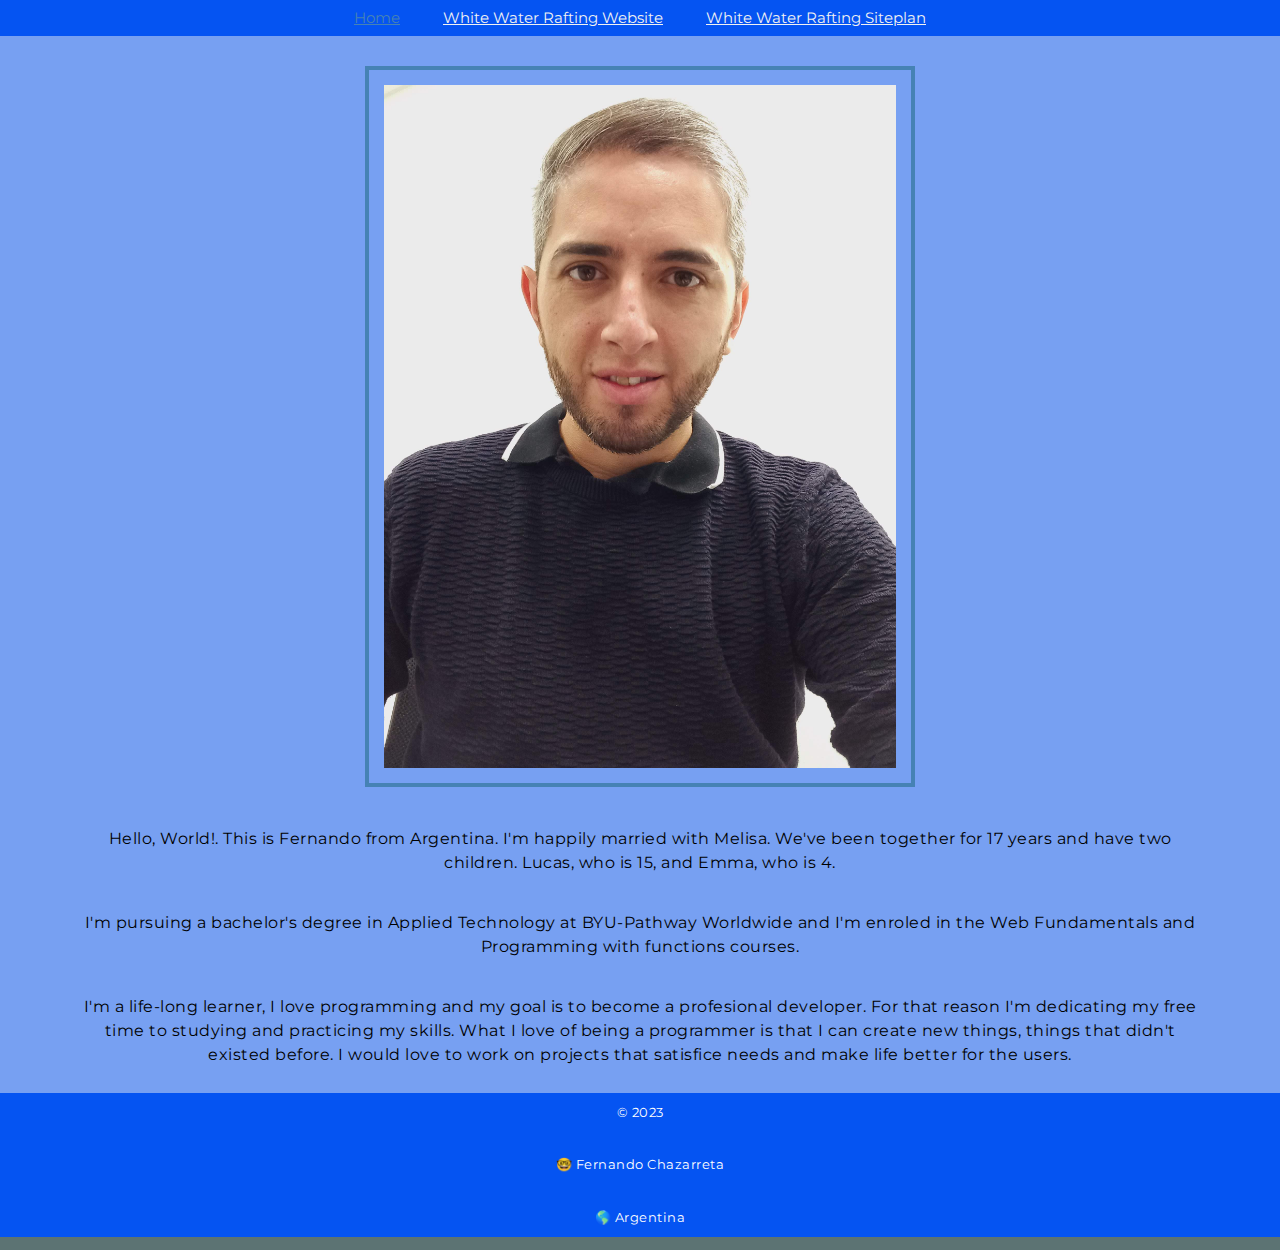
<file: index.html>
<!DOCTYPE html>
<html lang="en-us">
    <head>
        <meta charset="utf-8">
        <meta name="viewport" content="width=device-width, initial-scale=1.2">
        <link 
            href="css/style.css" 
            rel="stylesheet">
        <link
            href="https://fonts.googleapis.com/css?family=Open+Sans"
            rel="stylesheet">
        <link 
            href="https://fonts.googleapis.com/css2?family=Montserrat:wght@600&display=swap" 
            rel="stylesheet">
    </head>
    <body>
        <header>
            <nav>
                <a id="active" href="#">Home</a>
                <a href="wwr/">White Water Rafting Website</a>
                <a href="wwr/site-plan-rafting.html">White Water Rafting Siteplan</a>
            </nav>
        </header>
        <main>
            <title>Fernando Chazarreta | WDD 130</title>
            <img src="images/profile.jpg" alt="Fernando Chazarreta">
            <p>
                Hello, World!. This is Fernando from Argentina. I'm happily married with Melisa. We've been together for 17 years and have two children. Lucas, who is 15, and Emma, who is 4.
            </p>
            <p>
                I'm pursuing a bachelor's degree in Applied Technology at BYU-Pathway Worldwide and I'm enroled in the Web Fundamentals and Programming with functions courses. 
            </p>
            <p>
                I'm a life-long learner, I love programming and my goal is to become a profesional developer. For that reason I'm dedicating my free time to studying and practicing my skills.
                What I love of being a programmer is that I can create new things, things that didn't existed before. I would love to work on projects that satisfice needs and make life better for the users.
            </p>
        </main>
        <footer>
            <p>
                &copy; 2023
            </p>
            <p>
                🤓 Fernando Chazarreta
            </p>
            <p>
                🌎 Argentina
            </p>
        </footer>
    </body>
</html>
</file>
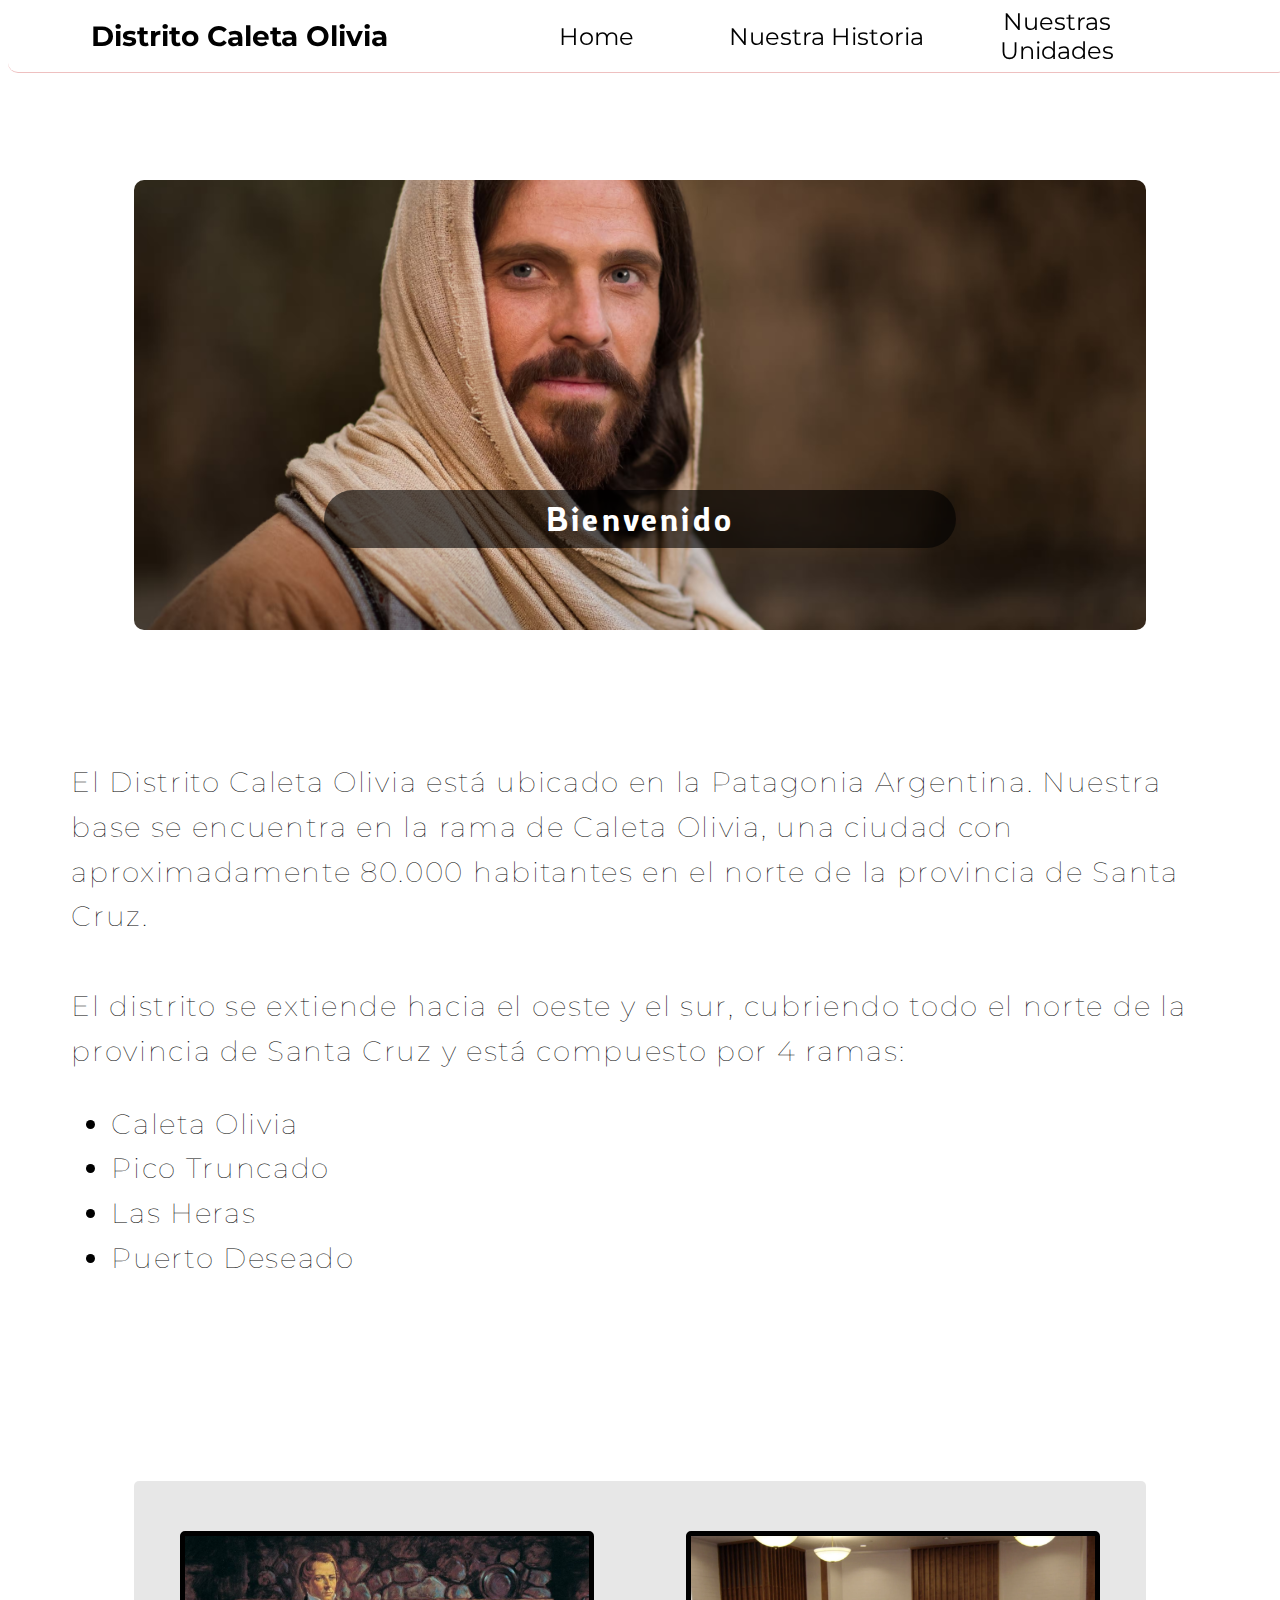
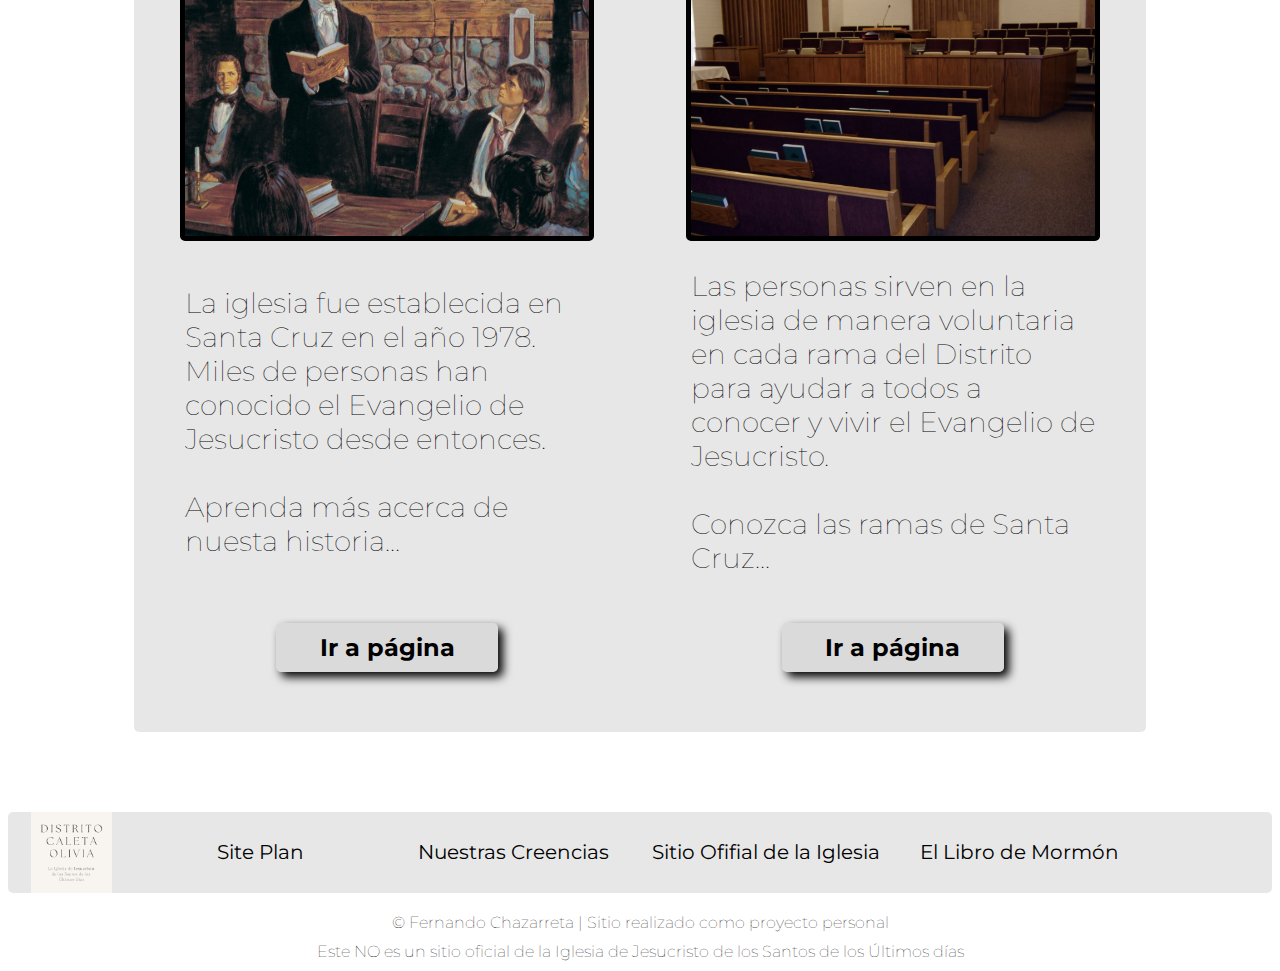
<file: ourdistrict/index.html>
<!DOCTYPE html>
<html lang="en">
<head>
    <meta charset="UTF-8">
    <meta http-equiv="X-UA-Compatible" content="IE=edge">
    <meta name="viewport" content="width=device-width, initial-scale=1.0">
    <title>Distrito Caleta Olivia</title>
    <link rel="stylesheet" href="styles/style.css">
</head>
<body>

    <header>
        
        <nav class="fixed-nav">
            <p class="nav-title">Distrito Caleta Olivia</p>
            <a id="a1" href="index.html">Home</a>
            <a id="a2" href="history.html">Nuestra Historia</a>
            <a id="a3" href="leadership.html">Nuestras Unidades</a>
        </nav>

    </header>

    <div id="content">
        
    <div class="home-banner">
        <img class="home-banner-background" src="images/jesus-left.avif" alt="Jesus looking at you">
        <div class="home-banner-msg-container"></div>
        <h1 id="home-banner-msg"> Bienvenido</h1>
    </div>

    <main>
        <section class="home-floating-text">
            <h2>
                El Distrito Caleta Olivia está ubicado en la Patagonia Argentina. Nuestra base se encuentra en la rama de Caleta Olivia, una ciudad con aproximadamente 80.000 habitantes en el norte de la provincia de Santa Cruz.<br><br>
                El distrito se extiende hacia el oeste y el sur, cubriendo todo el norte de la provincia de Santa Cruz y está compuesto por 4 ramas:
                </h2>
            <ul>
                <li>Caleta Olivia</li>
                <li>Pico Truncado</li>
                <li>Las Heras</li>
                <li>Puerto Deseado</li>
            </ul>
            
        </section>
        <div class="home-grid">
            <div class="grid-background"></div>

            <img class="history-grid-img" src="images/lds-history.jpeg" alt="People reading scriptures">
            <p class="grid-text-history">La iglesia fue establecida en Santa Cruz en el año 1978. Miles de personas han conocido el Evangelio de Jesucristo desde entonces.<br><br>Aprenda más acerca de nuesta historia...</p>
            <div class="button-container-history"></div>
            <a class="action-button-history" href="history.html">Ir a página</a>
            
            <img class="home-leadership-img" src="images/inside-chapel.webp" alt="Inside the chapel">
            <p class="grid-text-leadership">Las personas sirven en la iglesia de manera voluntaria en cada rama del Distrito para ayudar a todos a conocer y vivir el Evangelio de Jesucristo.<br><br>Conozca las ramas de Santa Cruz...</p>
            <div class="button-container-leadership"></div>
            <a class="action-button-leadership" href="leadership.html">Ir a página</a>
                
        </div>
    </main>
    <footer>
        <nav class="footer-nav">
            <img id="logo" src="images/logo.png" alt="District Logo">
            <a id="a4" href="site-plan.html" target="_blank">Site Plan</a>
            <a id="a5" href="https://www.veniracristo.org/pascua" target="_blank">Nuestras Creencias</a>
            <a id="a6" href="https://www.churchofjesuschrist.org/?lang=spa" target="_blank">Sitio Ofifial de la Iglesia</a>
            <a id="a7" href="https://www.churchofjesuschrist.org/study/scriptures/bofm?lang=spa" target="_blank">El Libro de Mormón</a>
        </nav>
        <div>
            <p id="bottom-text1">&copy; Fernando Chazarreta | Sitio realizado como proyecto personal </p>
            <p id="bottom-text2">Este NO es un sitio oficial de la Iglesia de Jesucristo de los Santos de los Últimos días</p>
        </div>
    </footer>
</div>
</body>
</html>
</file>
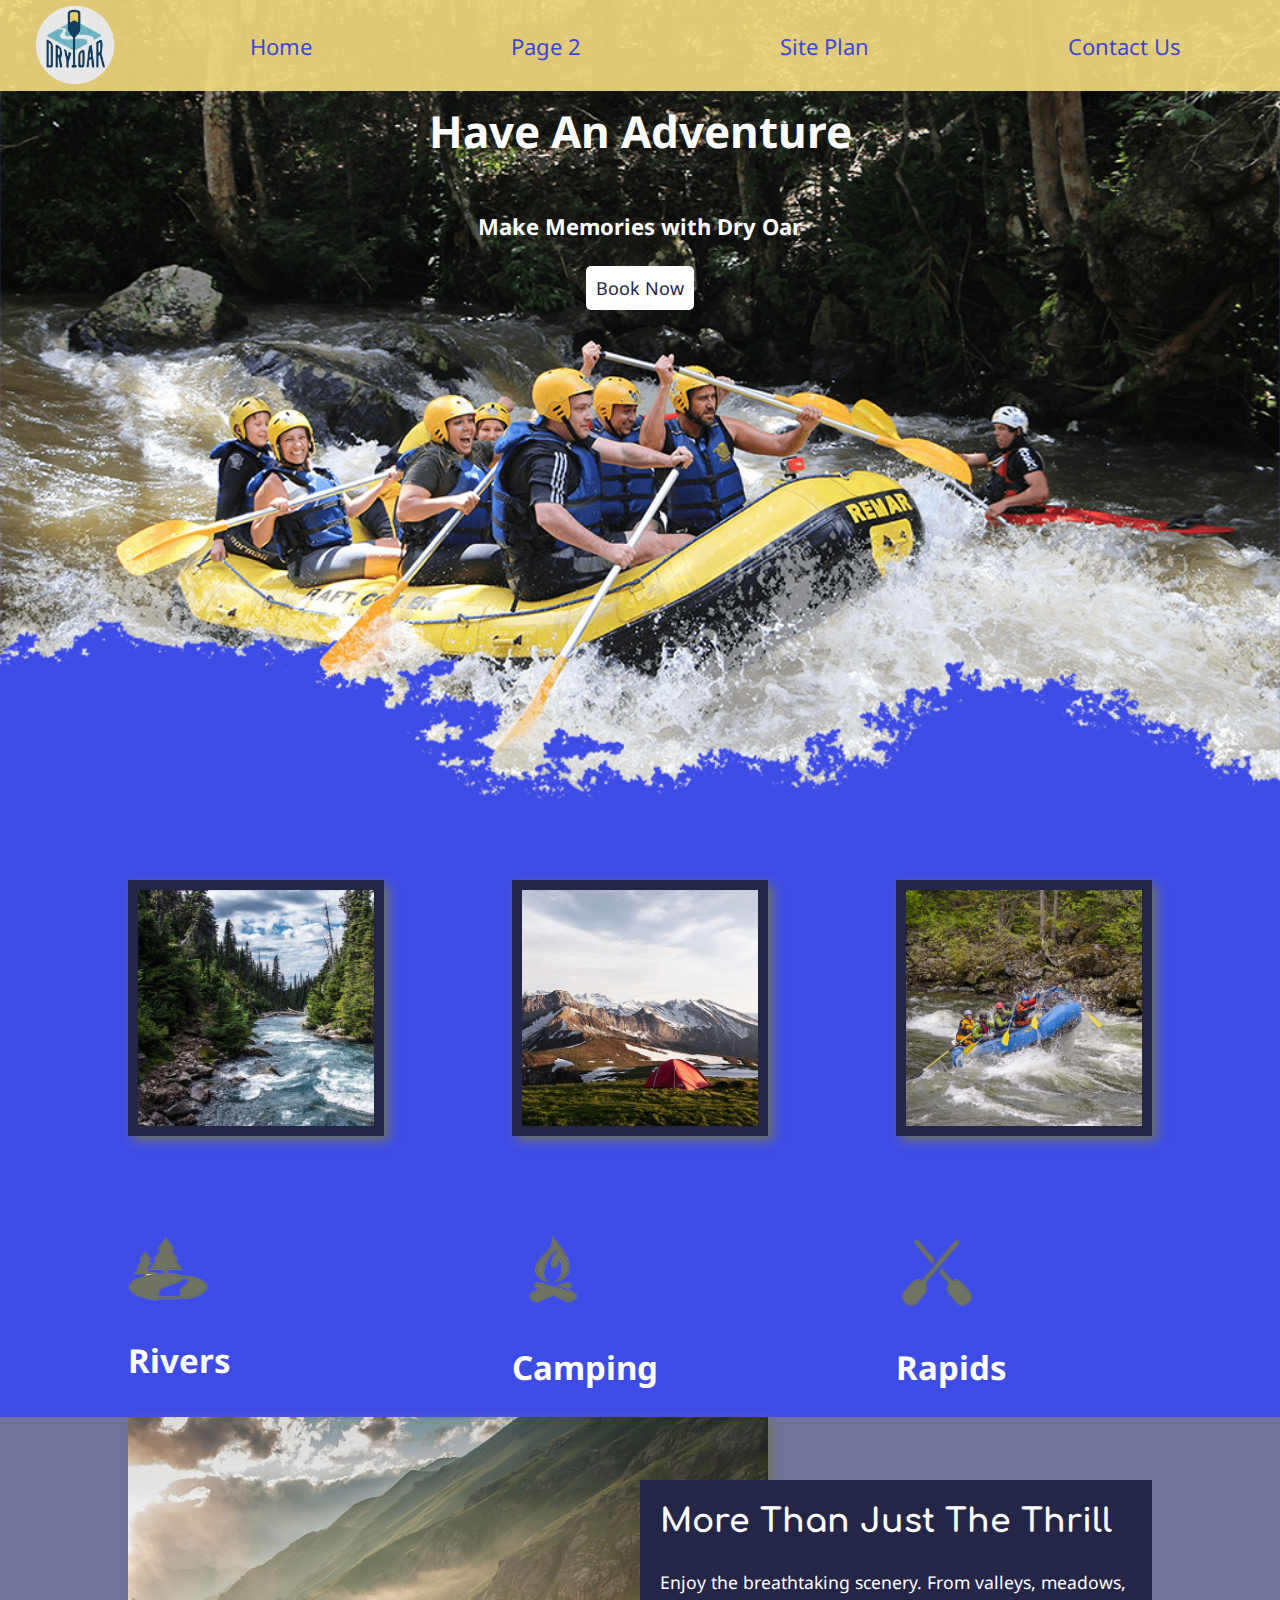
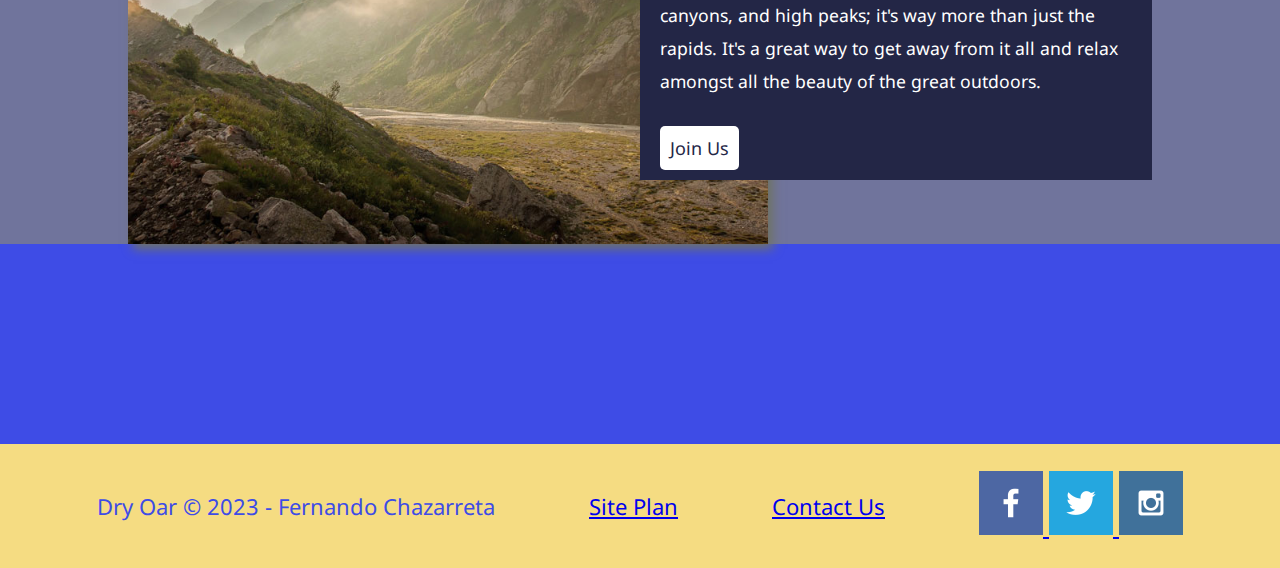
<file: wwr/index.html>
<!DOCTYPE html>
<html lang="en">
<head>
    <meta charset="UTF-8">
    <meta http-equiv="X-UA-Compatible" content="IE=edge">
    <meta name="viewport" content="width=device-width, initial-scale=1.0">
    <title>Whitewater Rafting Vacations | Dry Oar Boating | Home</title>
    <link rel="stylesheet" href="styles/style.css">
</head>
<body>
    <div id="content">
    <header>
        <a id="logo-link" href="index.html">
            <img class="logo" src="images/logo.png" alt="Dry Oar Logo">
        </a>
        <nav>
            <a href="index.html">Home</a>
            <a href="#">Page 2</a>
            <a href="site-plan-rafting.html">Site Plan</a>
            <a href="contactus.html">Contact Us</a>
        </nav>
    </header>
    <div id="hero">
        <div id="hero-box">
            <img id="hero-img" src="images/hero.png" alt="People enjoying rafting">
        </div>
        <section id="hero-msg">
            <h1 class="home-title">Have An Adventure</h1>
            <h4>Make Memories with Dry Oar</h4>
            <div class="button-box">
                <a class="book" href="contactus.html">Book Now</a>
            </div>
        </section>
    </div>
    <main class="home-grid">
    <section class="rivers-card">
        <img class="card-img" src="images/rivers.jpg" alt="river in forest">
        <img class="icon" src="images/river_icon.png" alt="river icon">
        <h2>Rivers</h2>
    </section>
    <section class="camping-card">
        <img class="card-img" src="images/camping.jpg" alt="tent in mountains">
        <img class="icon" src="images/fire_icon.png" alt="fire icon">
        <h2>Camping</h2>
    </section>
    <section class="rapids-card">
        <img class="card-img" src="images/rapids.jpg" alt="rafting boat">
        <img class="icon" src="images/oars.png" alt="oars icon">
        <h2>Rapids</h2>
    </section>
    <div id="background"></div>
    <img class="mountains" src="images/mountains.jpg" alt="Misty mountains">
    <section class="msg">
        <h2>More Than Just The Thrill</h2>
        <p>Enjoy the breathtaking scenery. From valleys, meadows, canyons, and high peaks; it's way more than just the rapids. It's a great way to get away from it all and relax amongst all the beauty of the great outdoors. </p>
        <a class='join' href="rivers.html">Join Us</a>
    </section>
    </main>
    <footer>
        <p>Dry Oar &copy; 2023 - Fernando Chazarreta</p>
        <p><a href="site-plan-rafting.html">Site Plan</a></p>
        <p><a href="contactus.html">Contact Us</a></p>
        <div class="social">
            <a href="https://facebook.com" target="_blank">
                <img src="images/facebook.png" alt="fb icon">
            </a>
            <a href="https://twitter.com" target="_blank">
                <img src="images/twitter.png" alt="twitter icon">
            </a>
            <a href="https://instagram.com" target="_blank">
                <img src="images/instagram.png" alt="instagram icon">
            </a>
        </div>
    </footer>
    </div>
</body>
</html>
</file>
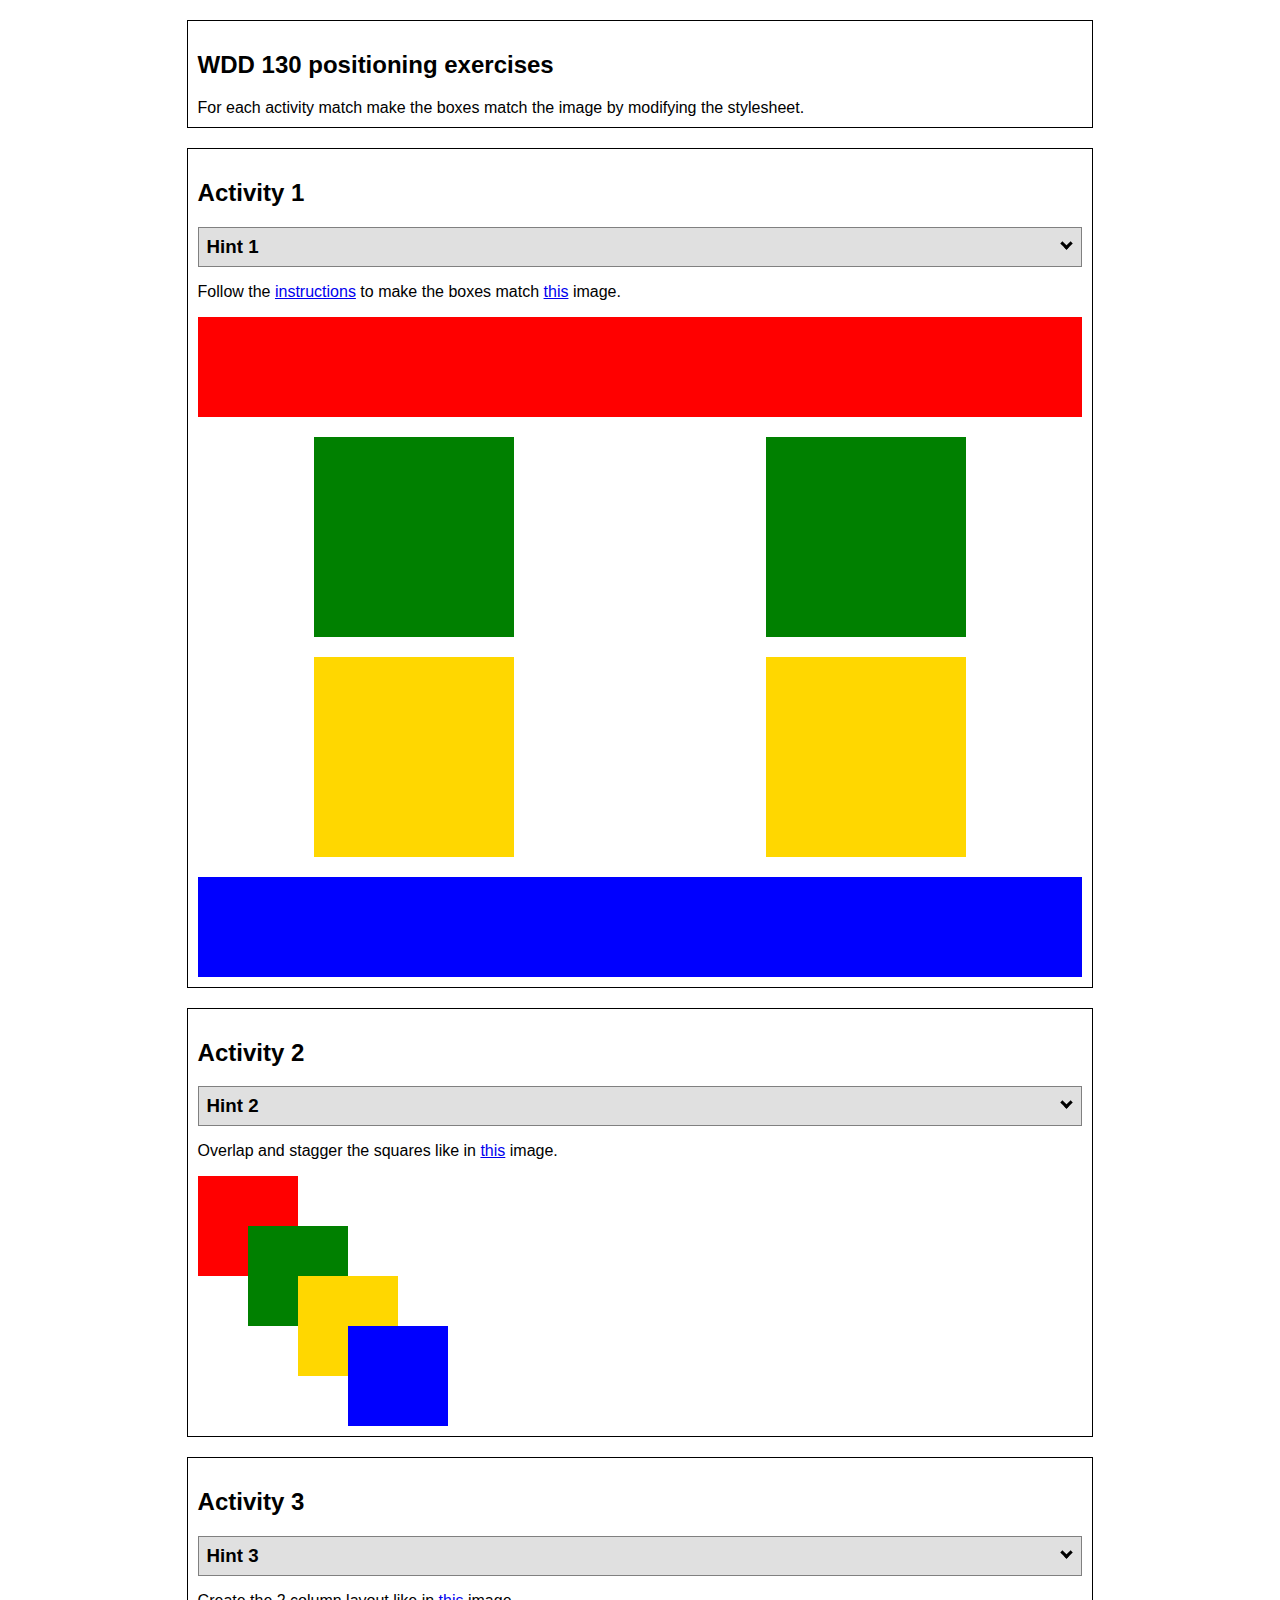
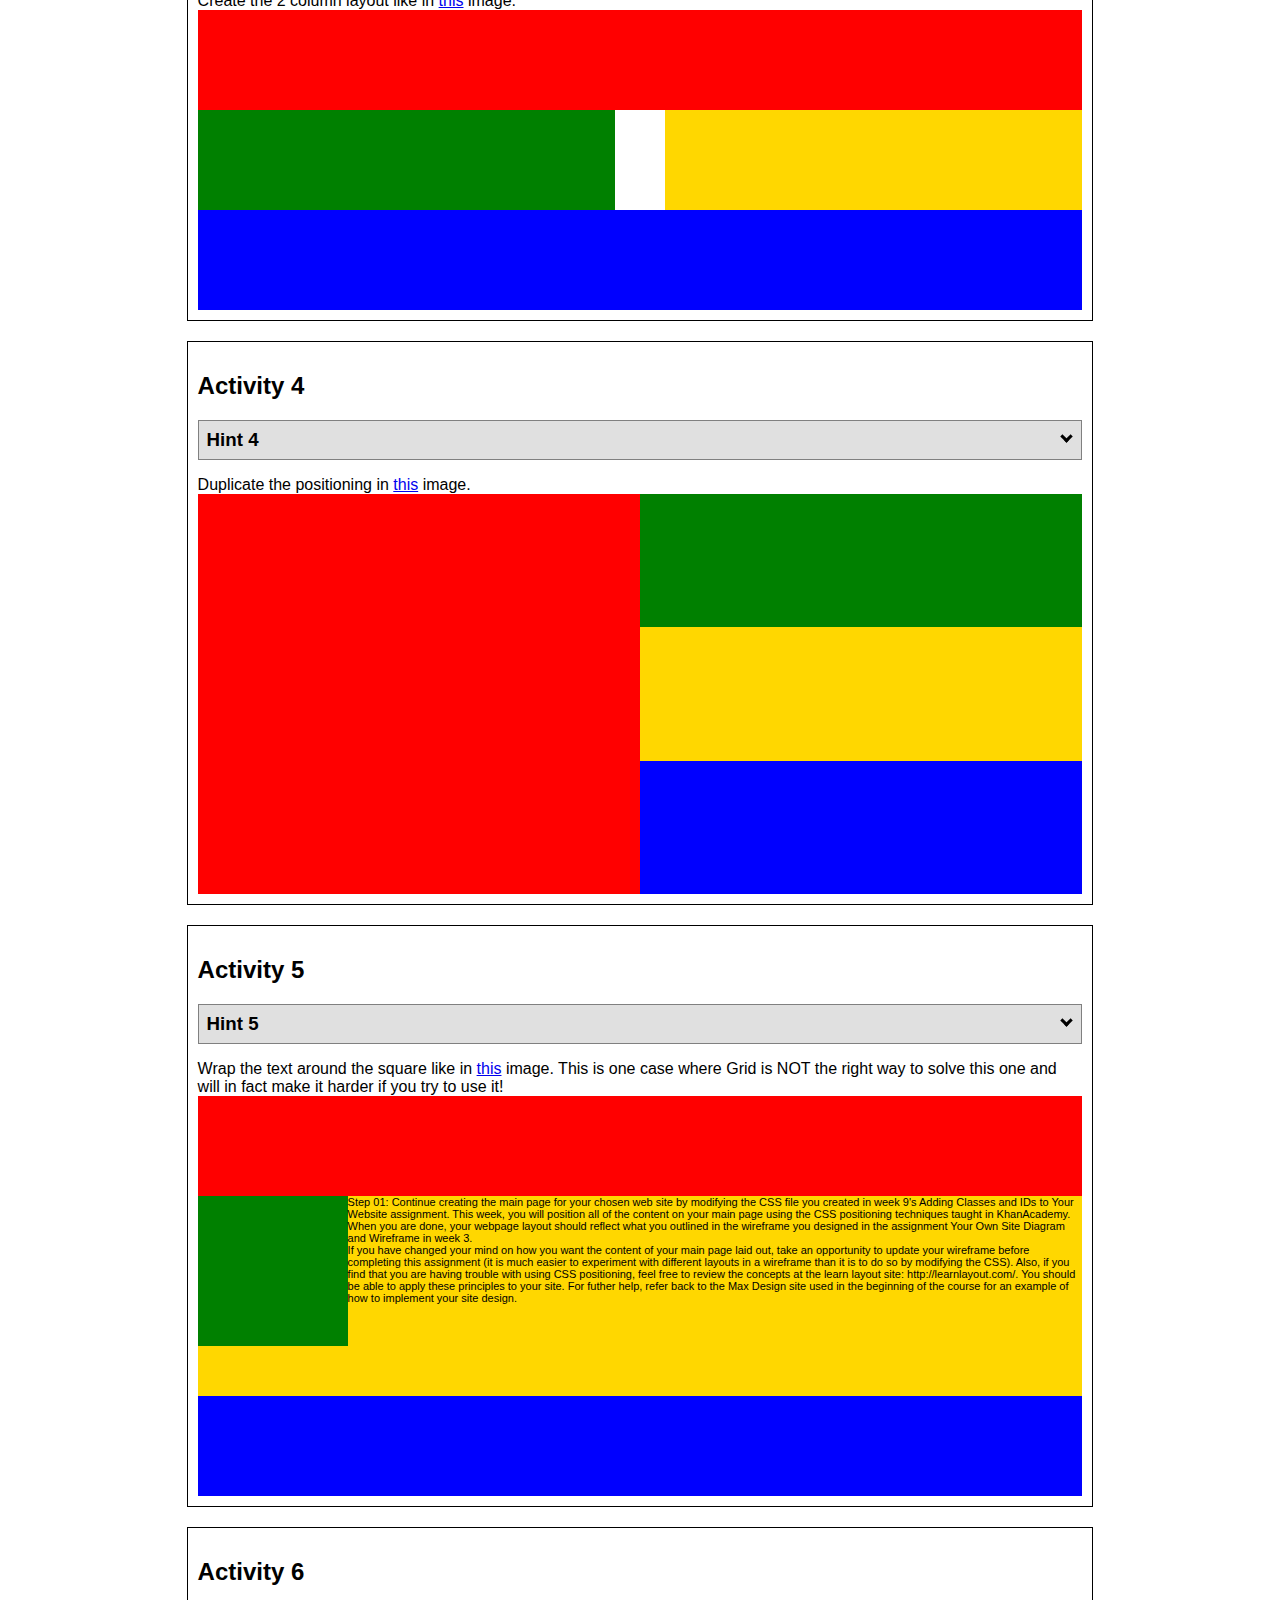
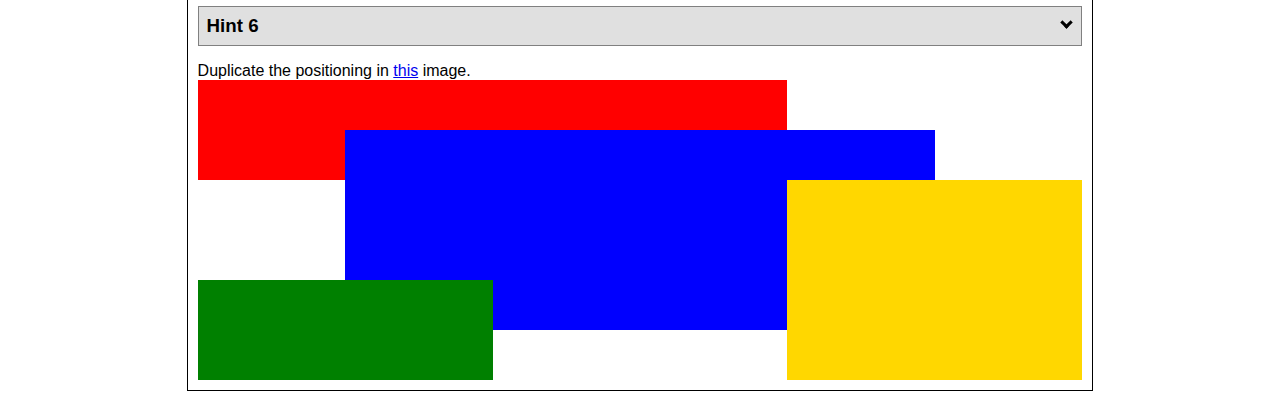
<file: positioning.html>
<!DOCTYPE html>
<html lang="en">
  <head>
    <!-- HTML - Name: positioning.html -->
    <title>Positioning Activity</title>
    <link rel="stylesheet" type="text/css" href="positionstyles.css" />
  </head>
  <body>
    <div class="activity">
      <h2>WDD 130 positioning exercises</h2>
      For each activity match make the boxes match the image by modifying the stylesheet.</div>
    <div class="activity">
      <h2>Activity 1</h2>
      <section class="hint"><input type="checkbox" ><i></i> <h3>Hint 1</h3><div><p>Check out the <a href="https://byui-wdd.github.io/wdd130/activities/w06-css-positioning.html" target="_blank">activity instructions</a> in Ilearn!</p></div></section>
      <p>Follow the <a href="https://byui-wdd.github.io/wdd130/activities/w06-css-positioning.html" target="_blank">instructions</a> to make the boxes match  <a href="https://byui-wdd.github.io/wdd130/images/example1.png" target="_blank">this</a> image.</p>
      <div class="content1" >
        <div class="red1" ></div>
        <div class="green1" ></div>
        <div class="green1" ></div>
        <div class="yellow1"></div>
        <div class="yellow1"></div>
        <div class="blue1"></div>
      </div>
    </div>
    <div class="activity">
      <h2>Activity 2</h2>
      <section class="hint"><input type="checkbox" > <h3>Hint 2</h3><i></i><div>
      <ul>
      <li>grid-template-columns: 50px 50px 50px 50px 50px </li></ul></div></section>
      <p>Overlap and stagger the squares like in <a href="https://byui-wdd.github.io/wdd130/images/example2.png" target="_blank">this</a> image.</p>
      <div class="content2" >
        <div class="red2" ></div>
        <div class="green2" ></div>
        <div class="yellow2"></div>
        <div class="blue2"></div>
      </div>
    </div>
    <div class="activity">
      <h2>Activity 3</h2>
      <section class="hint"><input type="checkbox" > <h3>Hint 3</h3><i></i><div><p>This one is going to be best solved with CSS Grid. Remember to make the boxes the right width first...then start moving them around. </p><h4>Properties used:</h4><ul><li>display:grid;</li><li>grid-template-columns:</li><li>grid-column-gap:</li>
        <li>grid-column:</li>  </ul></div></section>
      Create the 2 column layout like in <a href="https://byui-wdd.github.io/wdd130/images/example3.png" target="_blank">this</a>  image.
      <div class="content3" >
        <div class="red3" ></div>
        <div class="green3" ></div>
        <div class="yellow3"></div>
        <div class="blue3"></div>
      </div>
    </div>
    <div class="activity">
      <h2>Activity 4</h2>
      <section class="hint"><input type="checkbox" > <h3>Hint 4</h3><i></i><div><p>For the others we have been primarily concerned with width. For this one you will need to adjust height as well. </p><h4>Properties used:</h4><ul><li>display:grid;</li><li>grid-template-columns:</li><li>grid-row:</li></ul></div></section>
      Duplicate the positioning in <a href="https://byui-wdd.github.io/wdd130/images/example4.png" target="_blank">this</a> image. 
      <div class="content4" >
        <div class="red4" ></div>
        <div class="green4" ></div>
        <div class="yellow4"></div>
        <div class="blue4"></div>
      </div>
    </div>

    <div class="activity">
      <h2>Activity 5</h2>
      <section class="hint"><input type="checkbox" > <h3>Hint 5</h3><i></i><div><p>Grid is <strong>not</strong> the right way to do this.  In fact there is only one way to really do that...and that is with float. Remember that we float the thing we want the text to wrap around.  Also remember to start by making all the shapes the right size and shape.</p><h4>Properties used:</h4><ul><li>float: left;</li></ul></div></section>
      Wrap the text around the square like in <a href="https://byui-wdd.github.io/wdd130/images/example5.png" target="_blank">this</a> image. This is one case where Grid is NOT the right way to solve this one and will in fact make it harder if you try to use it!
      <div class="content5" >
        <div class="red5" ></div>
        <div class="green5" ></div>
        <div class="yellow5">Step 01: Continue creating the main page for your chosen web site by modifying the CSS file you created in week 9's Adding Classes and IDs to Your Website assignment. This week, you will position all of the content on your main page using the CSS positioning techniques taught in KhanAcademy. When you are done, your webpage layout should reflect what you outlined in the wireframe you designed in the assignment Your Own Site Diagram and Wireframe in week 3. <br />
          If you have changed your mind on how you want the content of your main page laid out, take an opportunity to update your wireframe before completing this assignment (it is much easier to experiment with different layouts in a wireframe than it is to do so by modifying the CSS). Also, if you find that you are having trouble with using CSS positioning, feel free to review the concepts at the learn layout site: http://learnlayout.com/. You should be able to apply these principles to your site. For futher help, refer back to the Max Design site used in the beginning of the course for an example of how to implement your site design.</div>
        <div class="blue5"></div>
      </div>
    </div>
    <div class="activity">
      <h2>Activity 6</h2>
      <section class="hint"><input type="checkbox" > <h3>Hint 6</h3><i></i><div><p>This one is all about visualizing the grid behind the layout. If you are having a hard time doing that first: all the sizes are even multiples of 100, and second here is another example with the lines drawn: <a href="https://byui-wdd.github.io/wdd130/images/example6-hint.png" target="_blank">example 6 with lines</a>. For this one you will find it easiest if you use px for the column width. You can also use <kbd>z-index</kbd> to control the element layering.    </p><h4>Properties used:</h4><ul><li>display:grid;</li><li>grid-template-columns:</li><li>grid-column:</li><li>grid-row:</li><li><a href="https://www.w3schools.com/cssref/pr_pos_z-index.asp" target="_blank">z-index:</a></li></ul></div></section>
      Duplicate the positioning in <a href="https://byui-wdd.github.io/wdd130/images/example6.png" target="_blank">this</a> image.
      <div class="content6" >
        <div class="red6" ></div>
        <div class="green6" ></div>
        <div class="yellow6"></div>
        <div class="blue6"></div>
      </div>
    </div>
  </body>
</html>
</file>
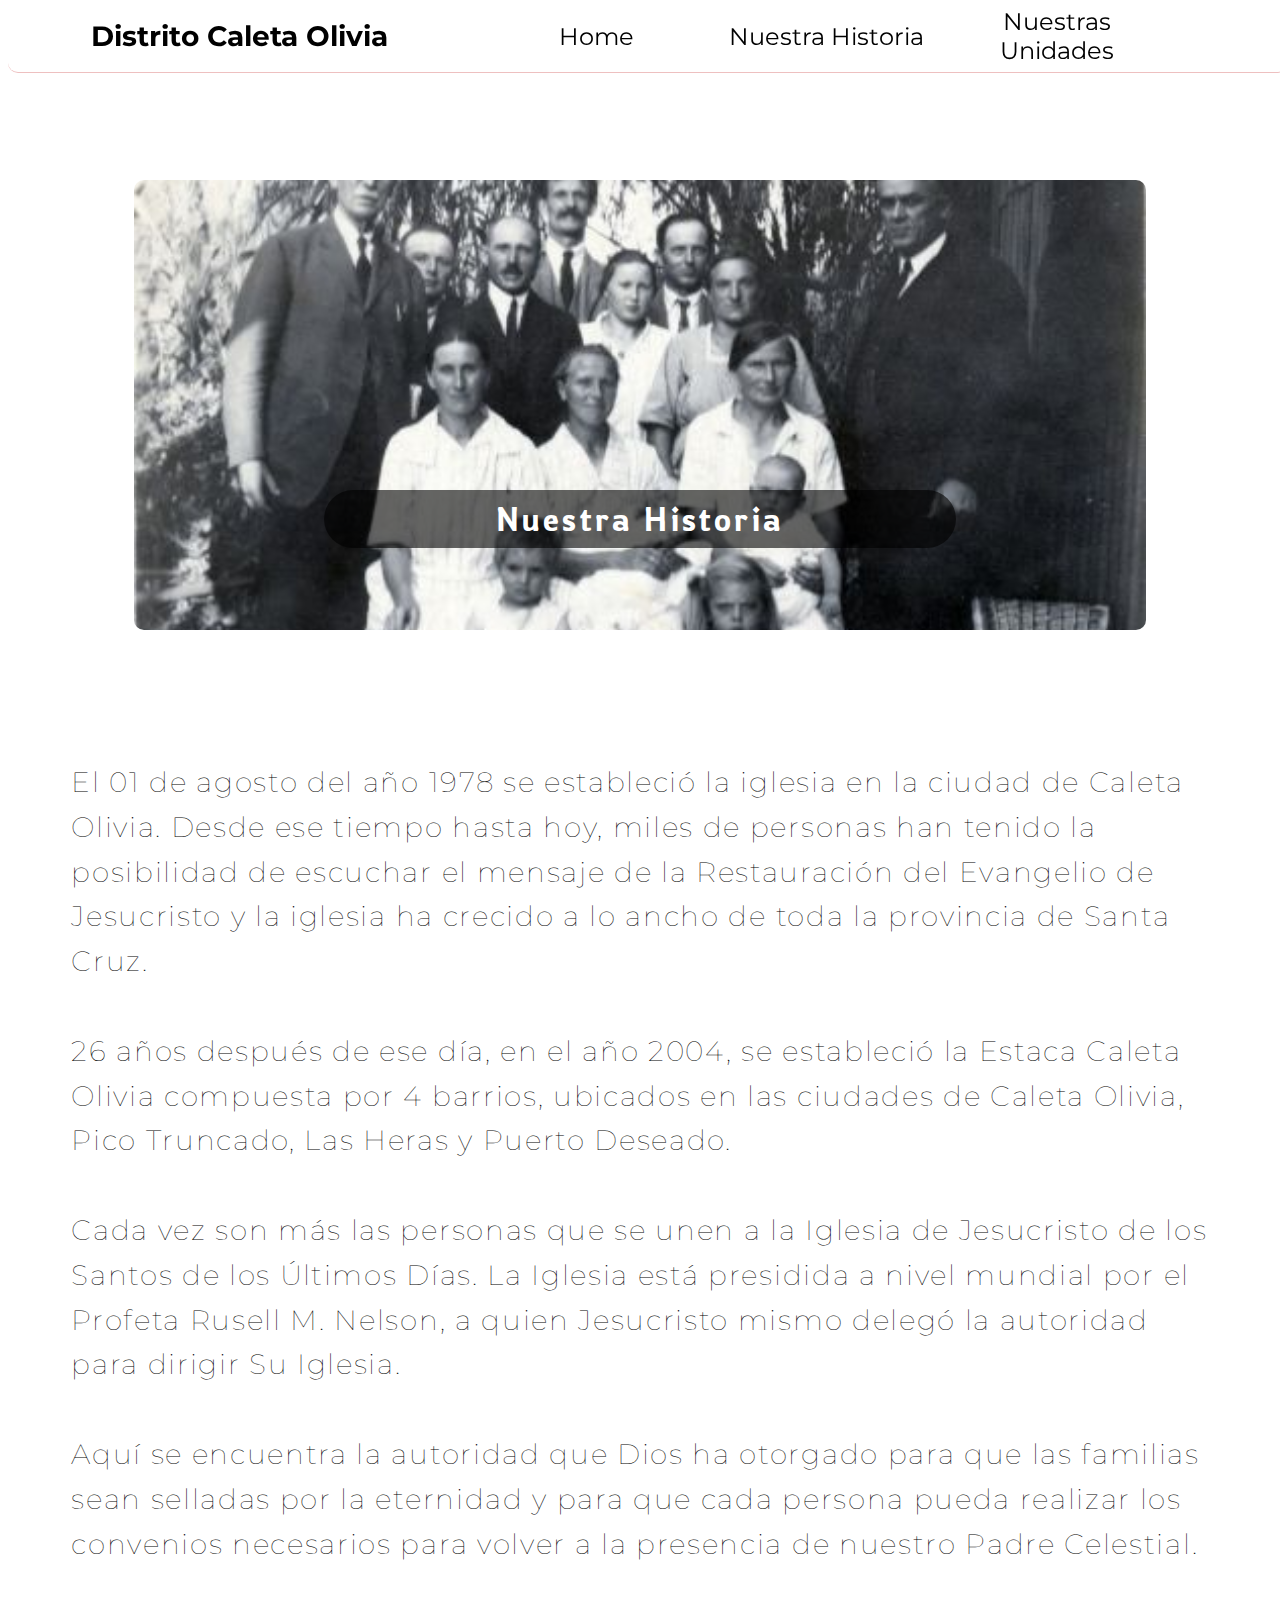
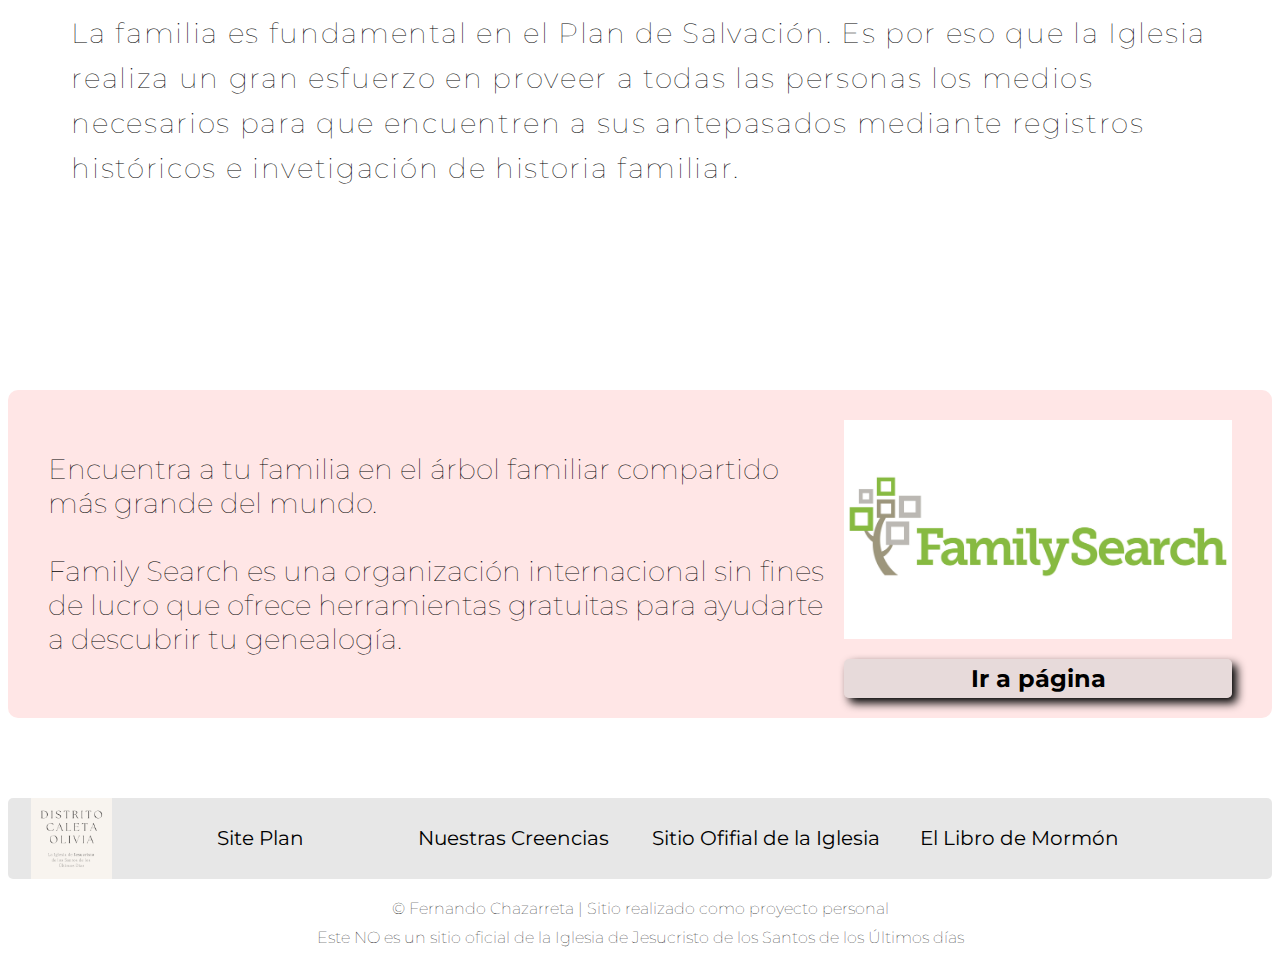
<file: ourdistrict/history.html>
<!DOCTYPE html>
<html lang="en">
<head>
    <meta charset="UTF-8">
    <meta http-equiv="X-UA-Compatible" content="IE=edge">
    <meta name="viewport" content="width=device-width, initial-scale=1.0">
    <title>Historia del Distrito</title>
    <link rel="stylesheet" href="styles/style.css">
</head>
<body>
    <header>
        
        <nav class="fixed-nav">
            <p class="nav-title">Distrito Caleta Olivia</p>
            <a id="a1" href="index.html">Home</a>
            <a id="a2" href="history.html">Nuestra Historia</a>
            <a id="a3" href="leadership.html">Nuestras Unidades</a>
        </nav>

    </header>

    <div id="content">

    <div class="home-banner">
        <img class="home-banner-background" src="images/members-argentina.jpeg" alt="Jesus looking at you">
        <div class="home-banner-msg-container"></div>
        <h1 id="home-banner-msg">Nuestra Historia</h1>
    </div>

    <main>
        <section class="history-floating-text">
            <h2>
                El 01 de agosto del año 1978 se estableció la iglesia en la ciudad de Caleta Olivia. Desde ese tiempo hasta hoy, miles de personas han tenido la posibilidad de escuchar el mensaje de la Restauración del Evangelio de Jesucristo y la iglesia ha crecido a lo ancho de toda la provincia de Santa Cruz.<br><br>
                26 años después de ese día, en el año 2004, se estableció la Estaca Caleta Olivia compuesta por 4 barrios, ubicados en las ciudades de Caleta Olivia, Pico Truncado, Las Heras y Puerto Deseado.<br><br>
                Cada vez son más las personas que se unen a la Iglesia de Jesucristo de los Santos de los Últimos Días. La Iglesia está presidida a nivel mundial por el Profeta Rusell M. Nelson, a quien Jesucristo mismo delegó la autoridad para dirigir Su Iglesia.<br><br>
                Aquí se encuentra la autoridad que Dios ha otorgado para que las familias sean selladas por la eternidad y para que cada persona pueda realizar los convenios necesarios para volver a la presencia de nuestro Padre Celestial.<br><br>
                La familia es fundamental en el Plan de Salvación. Es por eso que la Iglesia realiza un gran esfuerzo en proveer a todas las personas los medios necesarios para que encuentren a sus antepasados mediante registros históricos e invetigación de historia familiar.
            </h2>
        </section>

        <div class="history-grid">
            <p class="family-search-text">Encuentra a tu familia en el árbol familiar compartido más grande del mundo. <br><br>Family Search es una organización internacional sin fines de lucro que ofrece herramientas gratuitas para ayudarte a descubrir tu genealogía.</p>
            <img class="family-search-grid-img" src="images/family-search-logo.jpg" alt="Family Search Logo">

            <a class="history-action-button" href="https://www.familysearch.org/es/">Ir a página</a>  
        </div>
    </main>

    <footer>
        <nav class="footer-nav">
            <img id="logo" src="images/logo.png" alt="District Logo">
            <a id="a4" href="site-plan.html" target="_blank">Site Plan</a>
            <a id="a5" href="https://www.veniracristo.org/pascua" target="_blank">Nuestras Creencias</a>
            <a id="a6" href="https://www.churchofjesuschrist.org/?lang=spa" target="_blank">Sitio Ofifial de la Iglesia</a>
            <a id="a7" href="https://www.churchofjesuschrist.org/study/scriptures/bofm?lang=spa" target="_blank">El Libro de Mormón</a>
        </nav>
        <div>
            <p id="bottom-text1">&copy; Fernando Chazarreta | Sitio realizado como proyecto personal </p>
            <p id="bottom-text2">Este NO es un sitio oficial de la Iglesia de Jesucristo de los Santos de los Últimos días</p>
        </div>
    </footer>
</div>
</body>
</html>
</file>
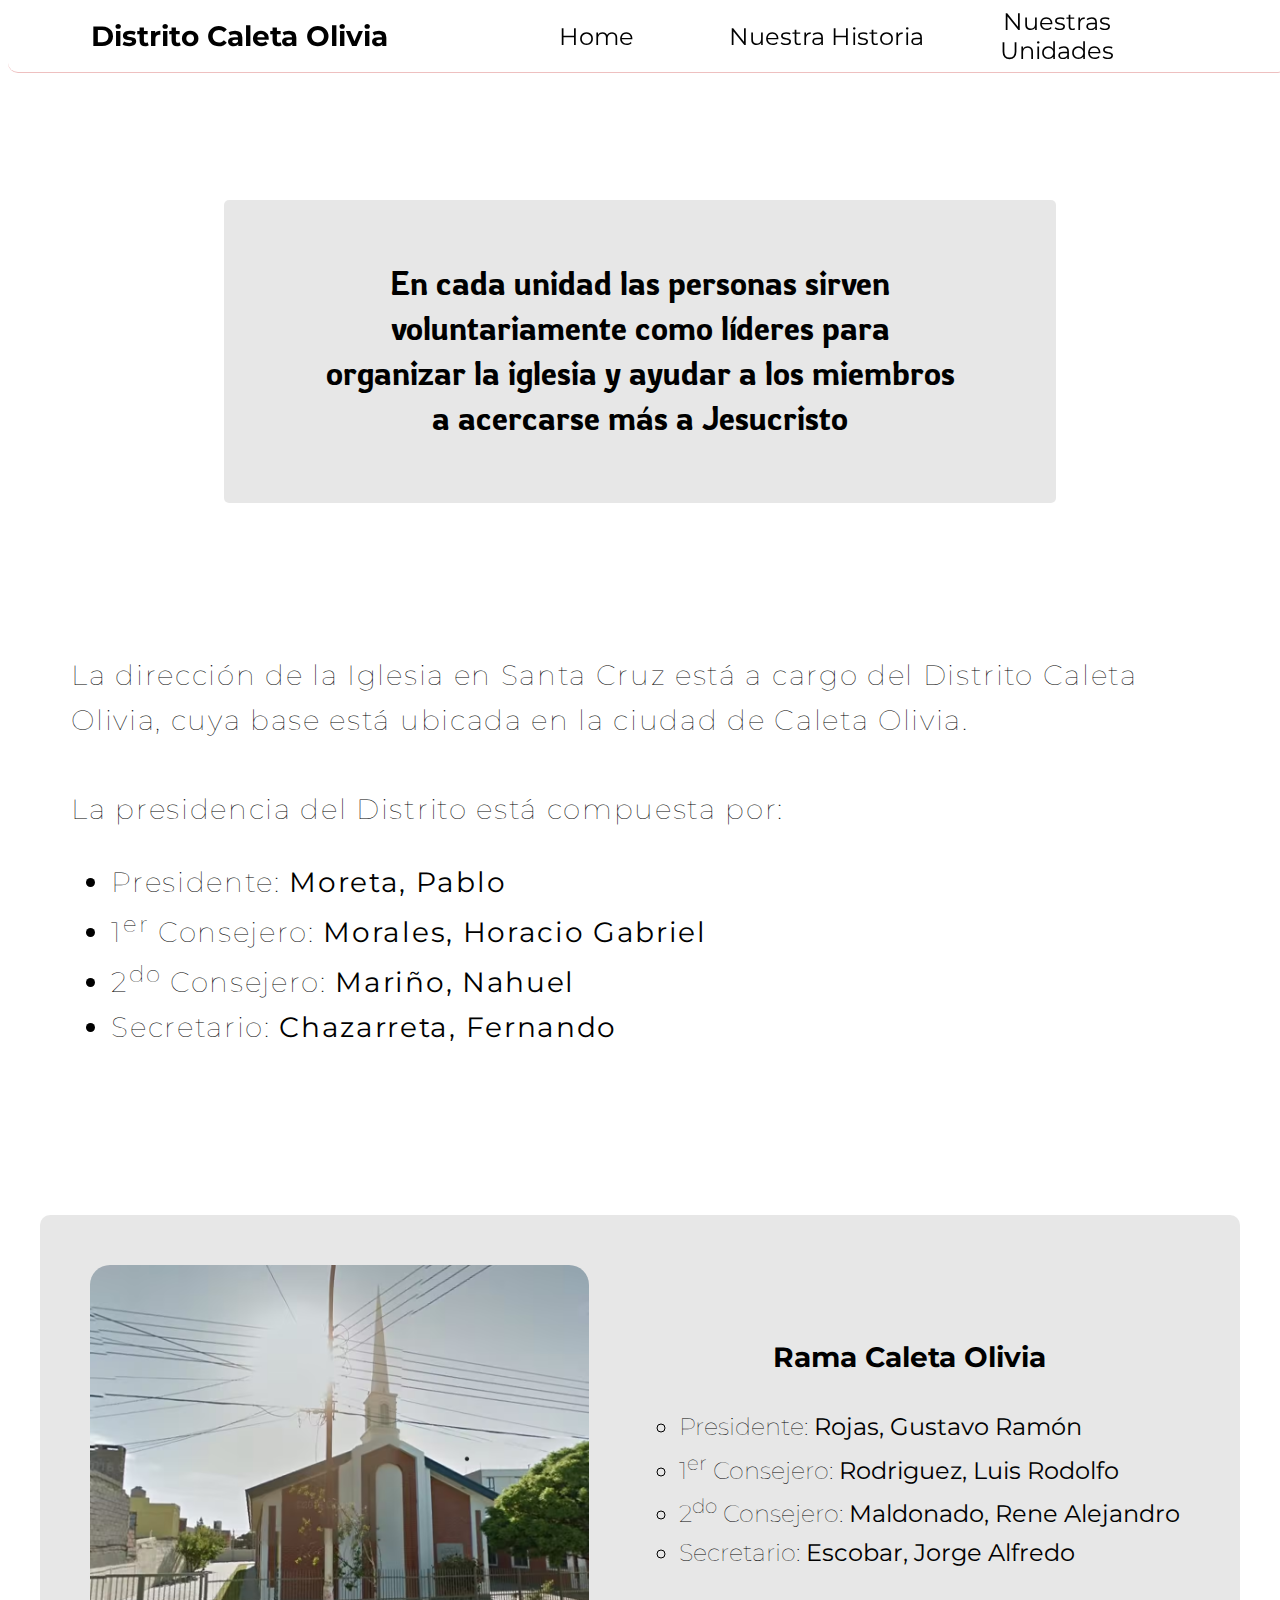
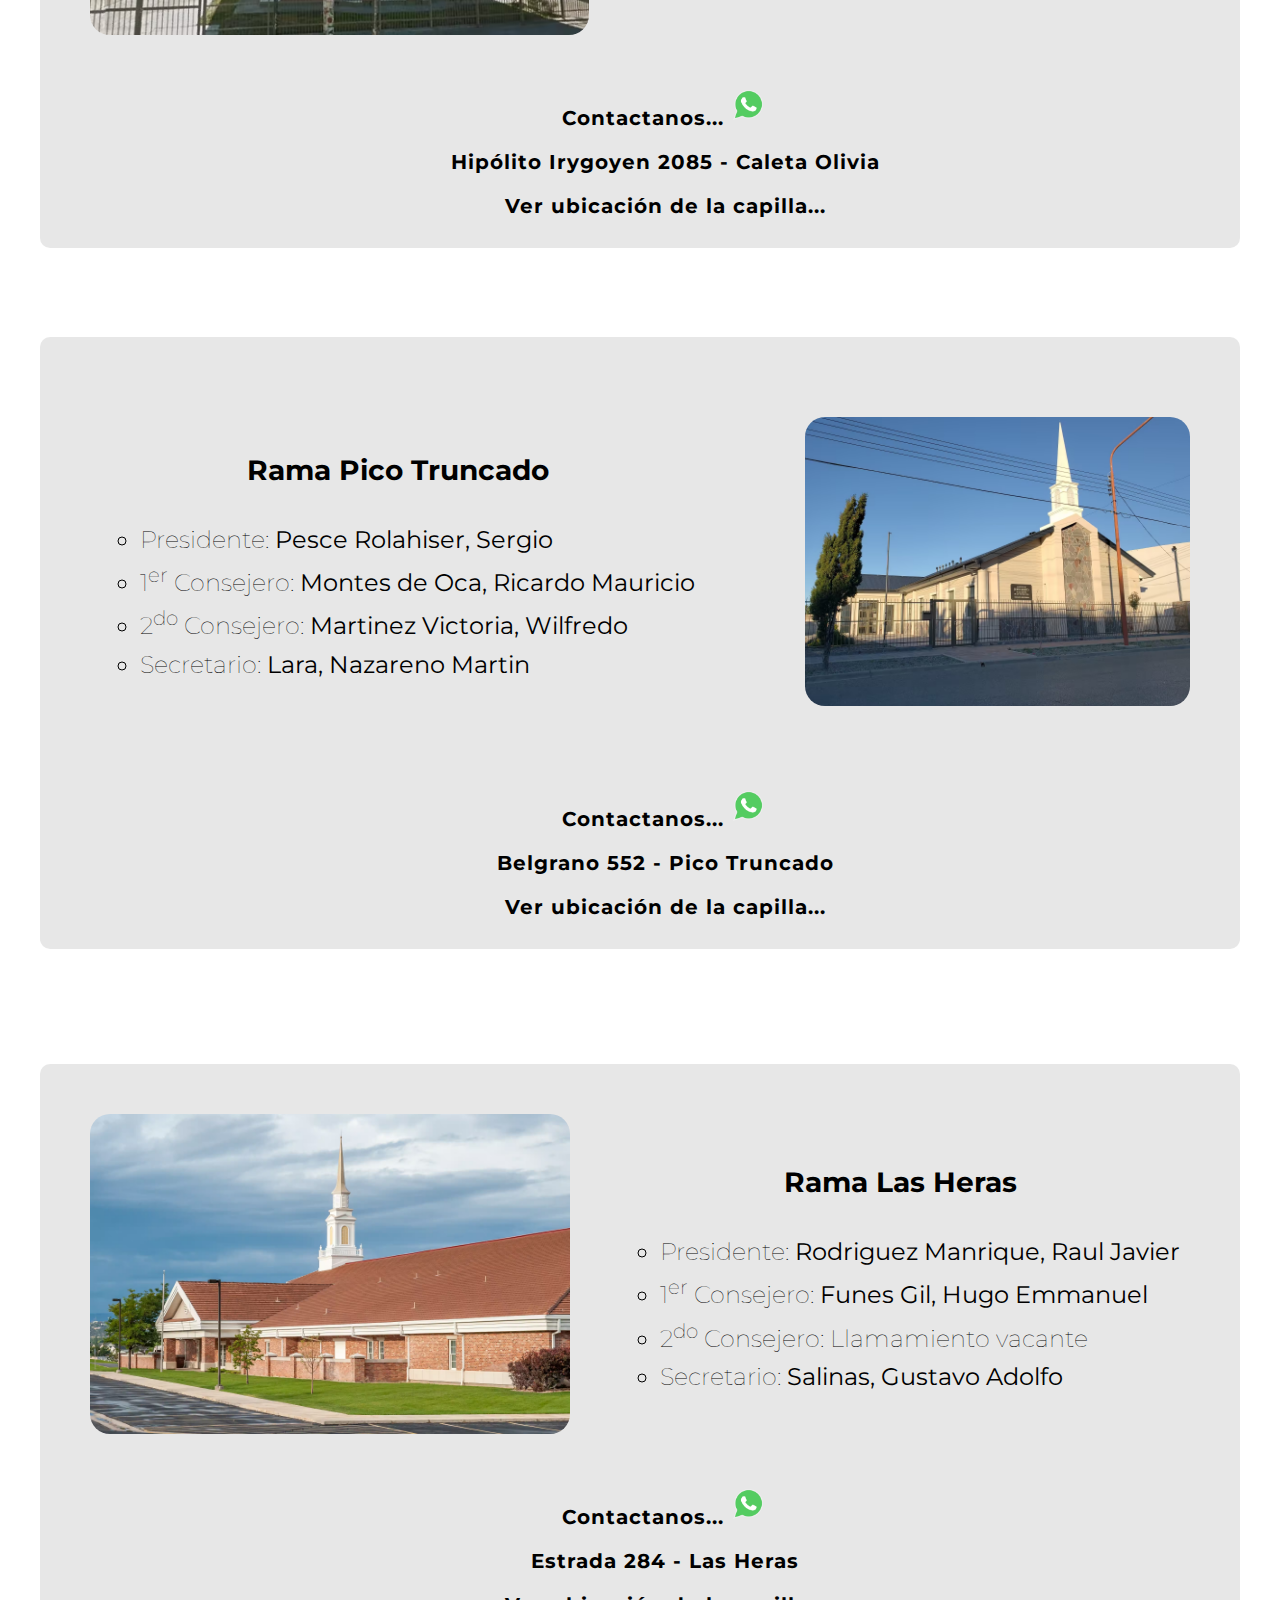
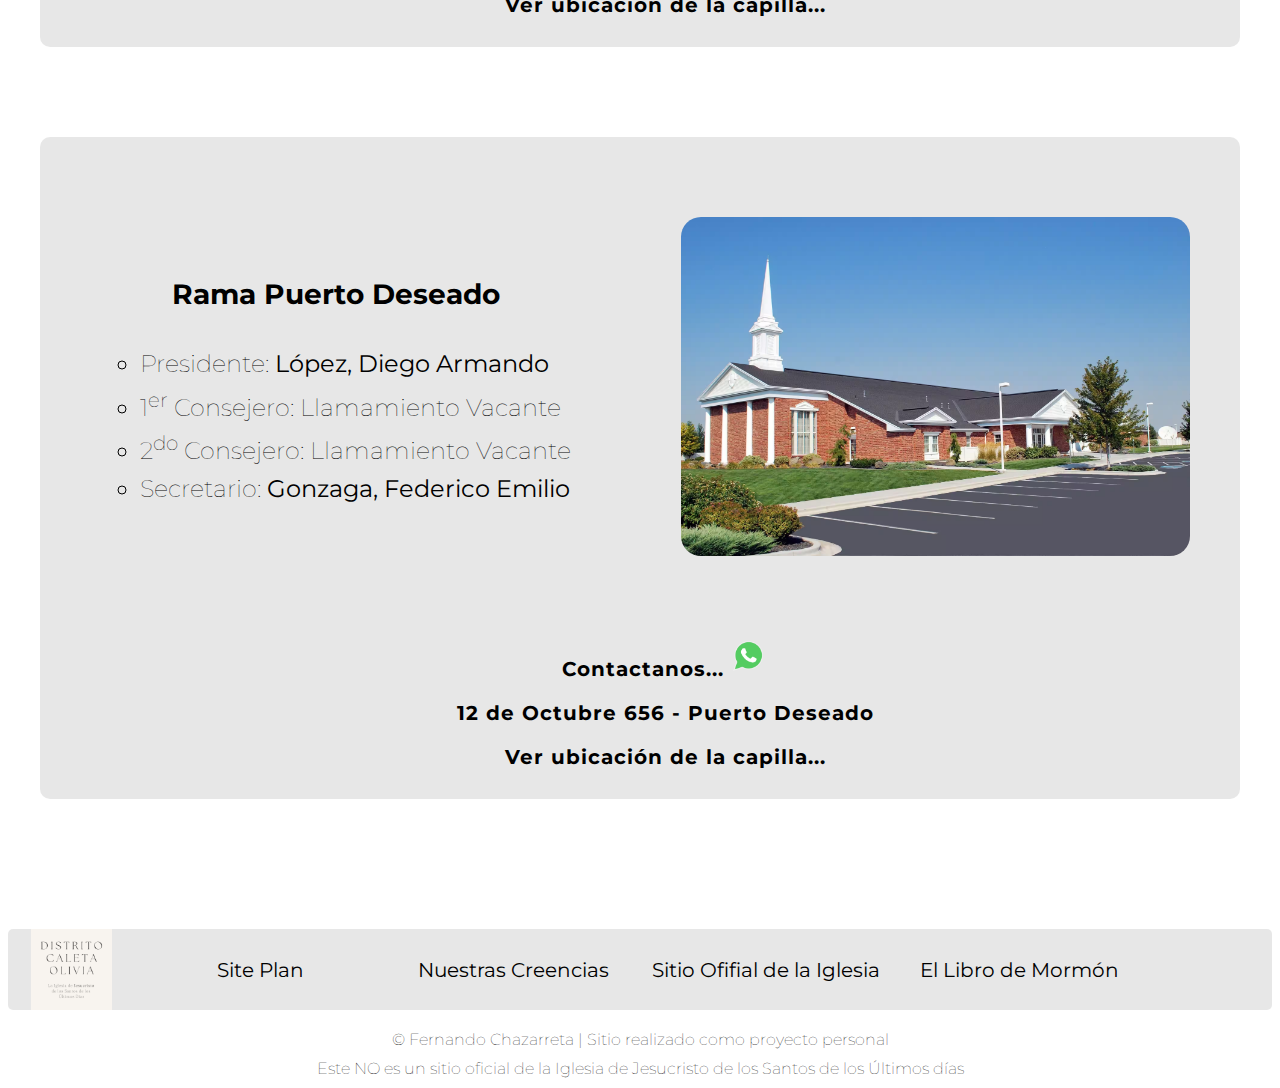
<file: ourdistrict/leadership.html>
<!DOCTYPE html>
<html lang="en">
<head>
    <meta charset="UTF-8">
    <meta http-equiv="X-UA-Compatible" content="IE=edge">
    <meta name="viewport" content="width=device-width, initial-scale=1.0">
    <title>Ramas del Distrito</title>
    <link rel="stylesheet" href="styles/style.css">
</head>
<body>

    <header>
        
        <nav class="fixed-nav">
            <p class="nav-title">Distrito Caleta Olivia</p>
            <a id="a1" href="index.html">Home</a>
            <a id="a2" href="history.html">Nuestra Historia</a>
            <a id="a3" href="leadership.html">Nuestras Unidades</a>
        </nav>

    </header>

    <div id="content">

    <div class="leadership-msg">
        <div class="leadership-msg-container"></div>
            <h1 class="leadership-banner-msg">En cada unidad las personas sirven voluntariamente como líderes para organizar la iglesia y ayudar a los miembros a acercarse más a Jesucristo</h1>
    </div>

    <main>
        <section class="leadership-floating-text">
            <h3>
               La dirección de la Iglesia en Santa Cruz está a cargo del Distrito Caleta Olivia, cuya base está ubicada en la ciudad de Caleta Olivia.<br><br>
               La presidencia del Distrito está compuesta por:</h3>
               <ul>
                <li>Presidente: <strong>Moreta, Pablo</strong></li>
                <li>1<sup>er</sup> Consejero: <strong>Morales, Horacio Gabriel</strong></li>
                <li>2<sup>do</sup> Consejero: <strong>Mariño, Nahuel</strong></li>
                <li>Secretario: <strong>Chazarreta, Fernando</strong></li>
               </ul>
               
        </section>

        <div class="branches-grid">
        
            <div class="branch-left">
                <img class="branch-left-img" src="images/caleta-olivia-chapel.avif" alt="Caleta Olivia Branch">
                <section class="branch-left-text">
                <h4> Rama Caleta Olivia<br><br></h4>
                    <ul>
                        <li>Presidente: <strong>Rojas, Gustavo Ramón</strong></li>
                        <li>1<sup>er</sup> Consejero: <strong>Rodriguez, Luis Rodolfo</strong></li>
                        <li>2<sup>do</sup> Consejero: <strong>Maldonado, Rene Alejandro</strong></li>
                        <li>Secretario: <strong>Escobar, Jorge Alfredo</strong></li>
                       </ul></section>
                <div class="branch-left-contact-section">
                    <a class="branch-whatsapp-link" href="https://wa.me/5492974607698"> Contactanos...</a>
                    <a href="https://wa.me/5492974607698">
                    <img class="whatsapp-logo" src="images/whatsapp-logo.webp" alt="Whatsapp Logo"></a>
                    <p>Hipólito Irygoyen 2085 - Caleta Olivia</p>
                    <a class="branch-map-link" href="https://goo.gl/maps/Rj2R8FJ9gcTBtJHX8">Ver ubicación de la capilla...</a>
                </div>
            </div>

            <div class="branch-right">
                <img class="branch-right-img" src="images/pico-truncado-chapel.avif" alt="Pico Truncado Branch">
                <section class="branch-right-text">
                <h4> Rama Pico Truncado<br><br></h4>
                    <ul>
                        <li>Presidente: <strong>Pesce Rolahiser, Sergio</strong></li>
                        <li>1<sup>er</sup> Consejero: <strong>Montes de Oca, Ricardo Mauricio</strong></li>
                        <li>2<sup>do</sup> Consejero: <strong>Martinez Victoria, Wilfredo</strong></li>
                        <li>Secretario: <strong>Lara, Nazareno Martin</strong></li>
                       </ul></section>
                <div class="branch-right-contact-section">
                    <a class="branch-whatsapp-link" href="https://wa.me/5492974607698"> Contactanos...</a>
                    <a href="https://wa.me/5492974607698">
                    <img class="whatsapp-logo" src="images/whatsapp-logo.webp" alt="Whatsapp Logo"></a>
                    <p>Belgrano 552 - Pico Truncado</p>
                    <a class="branch-map-link" href="https://goo.gl/maps/9S5Y1BAQ2PMHnS2x6">Ver ubicación de la capilla...</a>
                </div>
            </div>

            <div class="branch-left">
                <img class="branch-left-img" src="images/chapel.avif" alt="Las Heras Branch">
                <section class="branch-left-text">
                    <h4 > Rama Las Heras<br><br></h4>
                        <ul>
                            <li>Presidente: <strong>Rodriguez Manrique, Raul Javier</strong></li>
                            <li>1<sup>er</sup> Consejero: <strong>Funes Gil, Hugo Emmanuel</strong></li>
                            <li>2<sup>do</sup> Consejero: Llamamiento vacante</li>
                            <li>Secretario: <strong>Salinas, Gustavo Adolfo</strong></li>
                           </ul></section>                
                        <div class="branch-left-contact-section">
                            <a class="branch-whatsapp-link" href="https://wa.me/5492974607698"> Contactanos...</a>
                            <a href="https://wa.me/5492974607698">
                            <img class="whatsapp-logo" src="images/whatsapp-logo.webp" alt="Whatsapp Logo"></a>
                    <p>Estrada 284 - Las Heras</p>
                    <a class="branch-map-link" href="https://goo.gl/maps/jq4P2pjhGb9ZKeir7">Ver ubicación de la capilla...</a>
                            </div>
            </div>

            <div class="branch-right">
                <img class="branch-right-img" src="images/chapel2.avif" alt="Puerto Deseado Branch">
                <section class="branch-right-text">
                <h4> Rama Puerto Deseado<br><br></h4>
                    <ul>
                        <li>Presidente: <strong>López, Diego Armando</strong></li>
                        <li>1<sup>er</sup> Consejero: Llamamiento Vacante</li>
                        <li>2<sup>do</sup> Consejero: Llamamiento Vacante</li>
                        <li>Secretario: <strong>Gonzaga, Federico Emilio</strong></li>
                       </ul></section>   
                <div class="branch-right-contact-section">
                    <a class="branch-whatsapp-link" href="https://wa.me/5492974607698"> Contactanos...</a>
                    <a href="https://wa.me/5492974607698">
                    <img class="whatsapp-logo" src="images/whatsapp-logo.webp" alt="Whatsapp Logo"></a>
                    <p>12 de Octubre 656 - Puerto Deseado</p>
                    <a class="branch-map-link" href="https://goo.gl/maps/yRa1aqvp9gy4pXPi9">Ver ubicación de la capilla...</a>
                </div>

            </div>
        </div>
    </main>
    <footer>
        <nav class="footer-nav">
            <img id="logo" src="images/logo.png" alt="District Logo">
            <a id="a4" href="site-plan.html" target="_blank">Site Plan</a>
            <a id="a5" href="https://www.veniracristo.org/pascua" target="_blank">Nuestras Creencias</a>
            <a id="a6" href="https://www.churchofjesuschrist.org/?lang=spa" target="_blank">Sitio Ofifial de la Iglesia</a>
            <a id="a7" href="https://www.churchofjesuschrist.org/study/scriptures/bofm?lang=spa" target="_blank">El Libro de Mormón</a>
        </nav>
        <div>
            <p id="bottom-text1">&copy; Fernando Chazarreta | Sitio realizado como proyecto personal </p>
            <p id="bottom-text2">Este NO es un sitio oficial de la Iglesia de Jesucristo de los Santos de los Últimos días</p>
        </div>
    </footer>
</div>
</body>
</html>
</file>
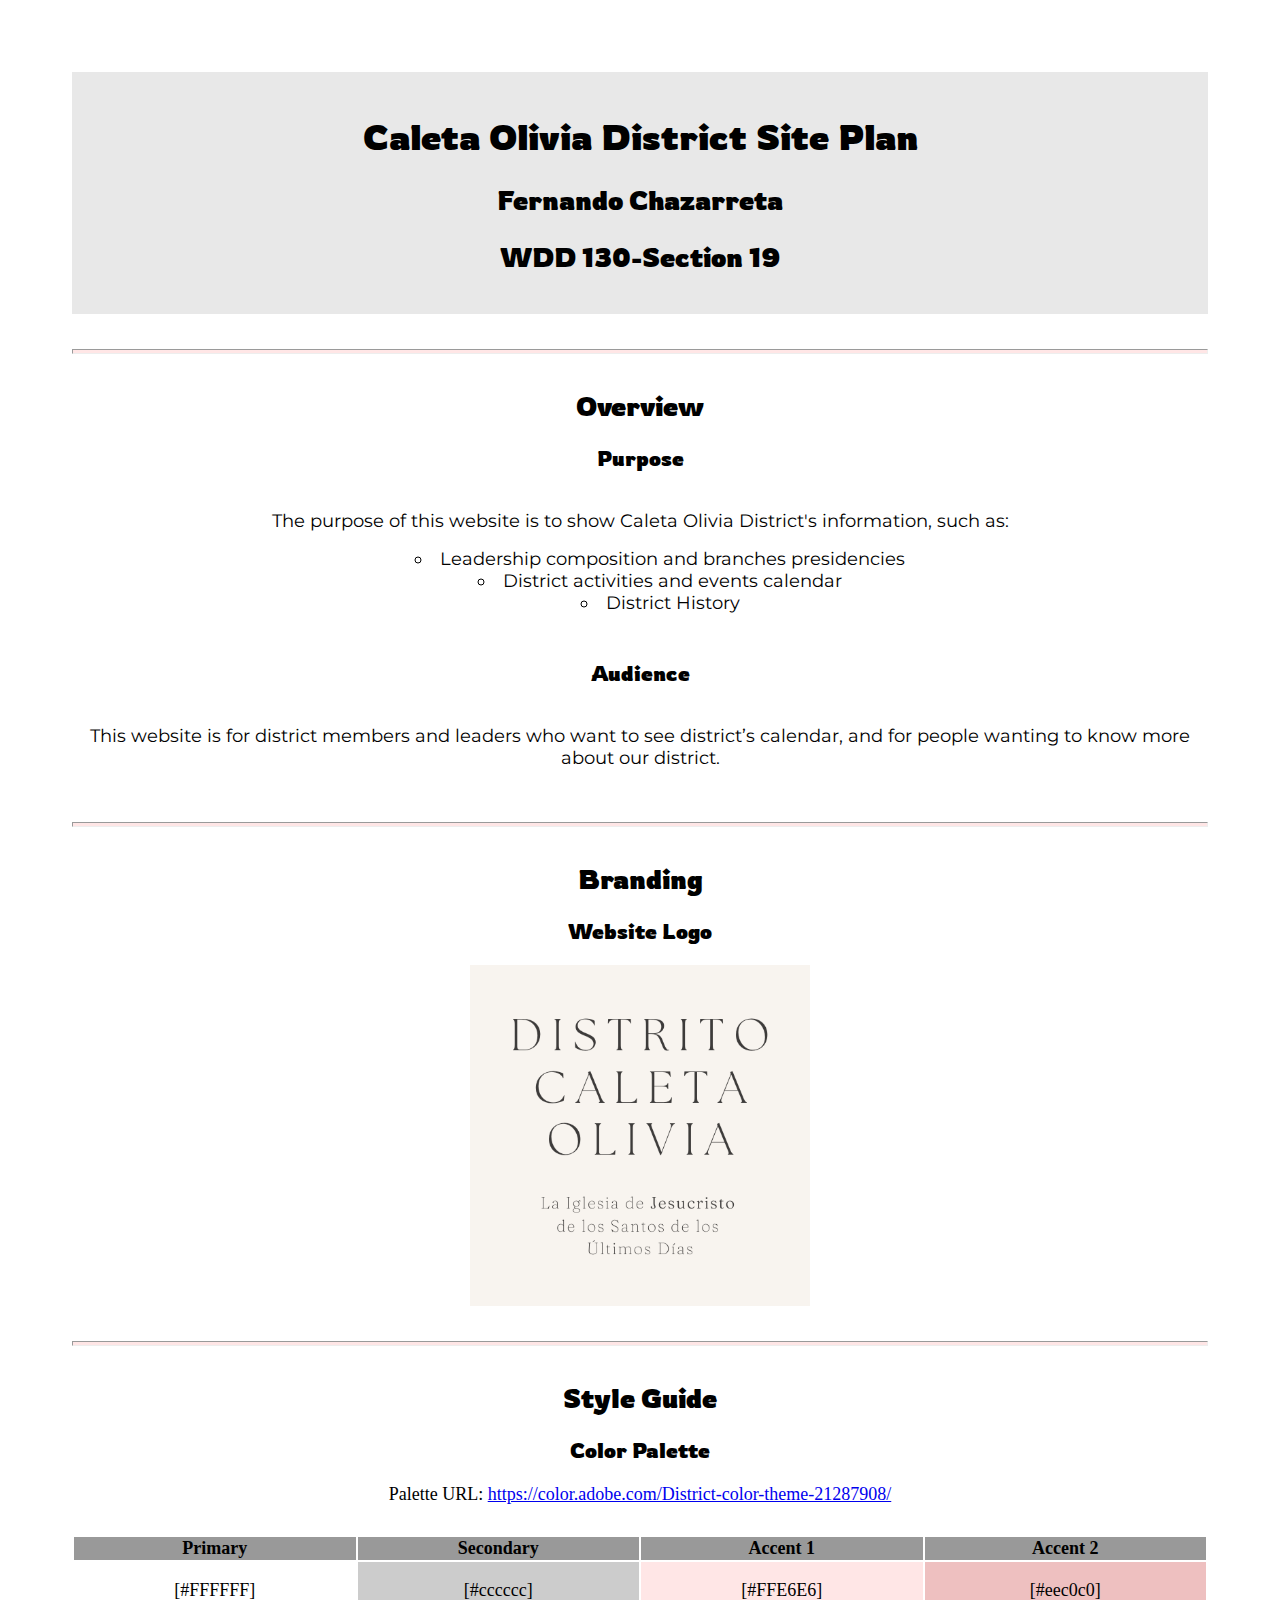
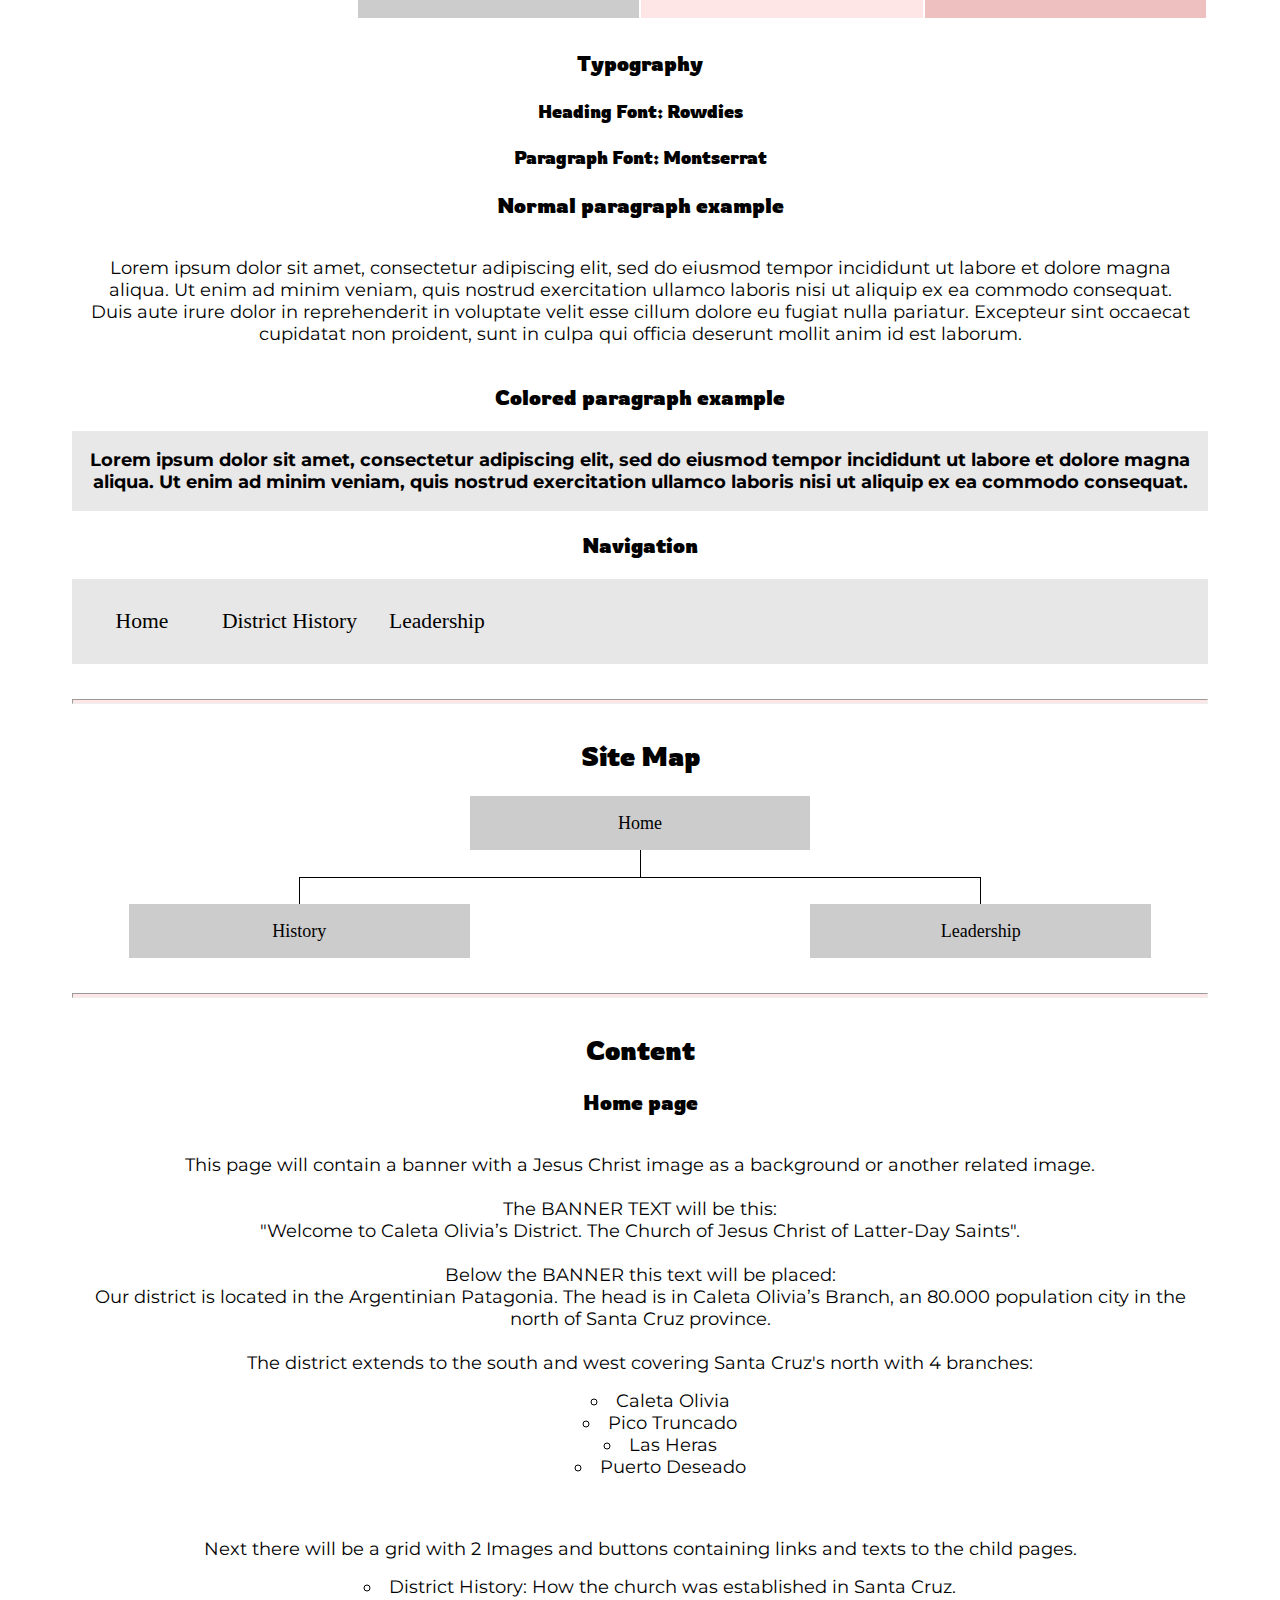
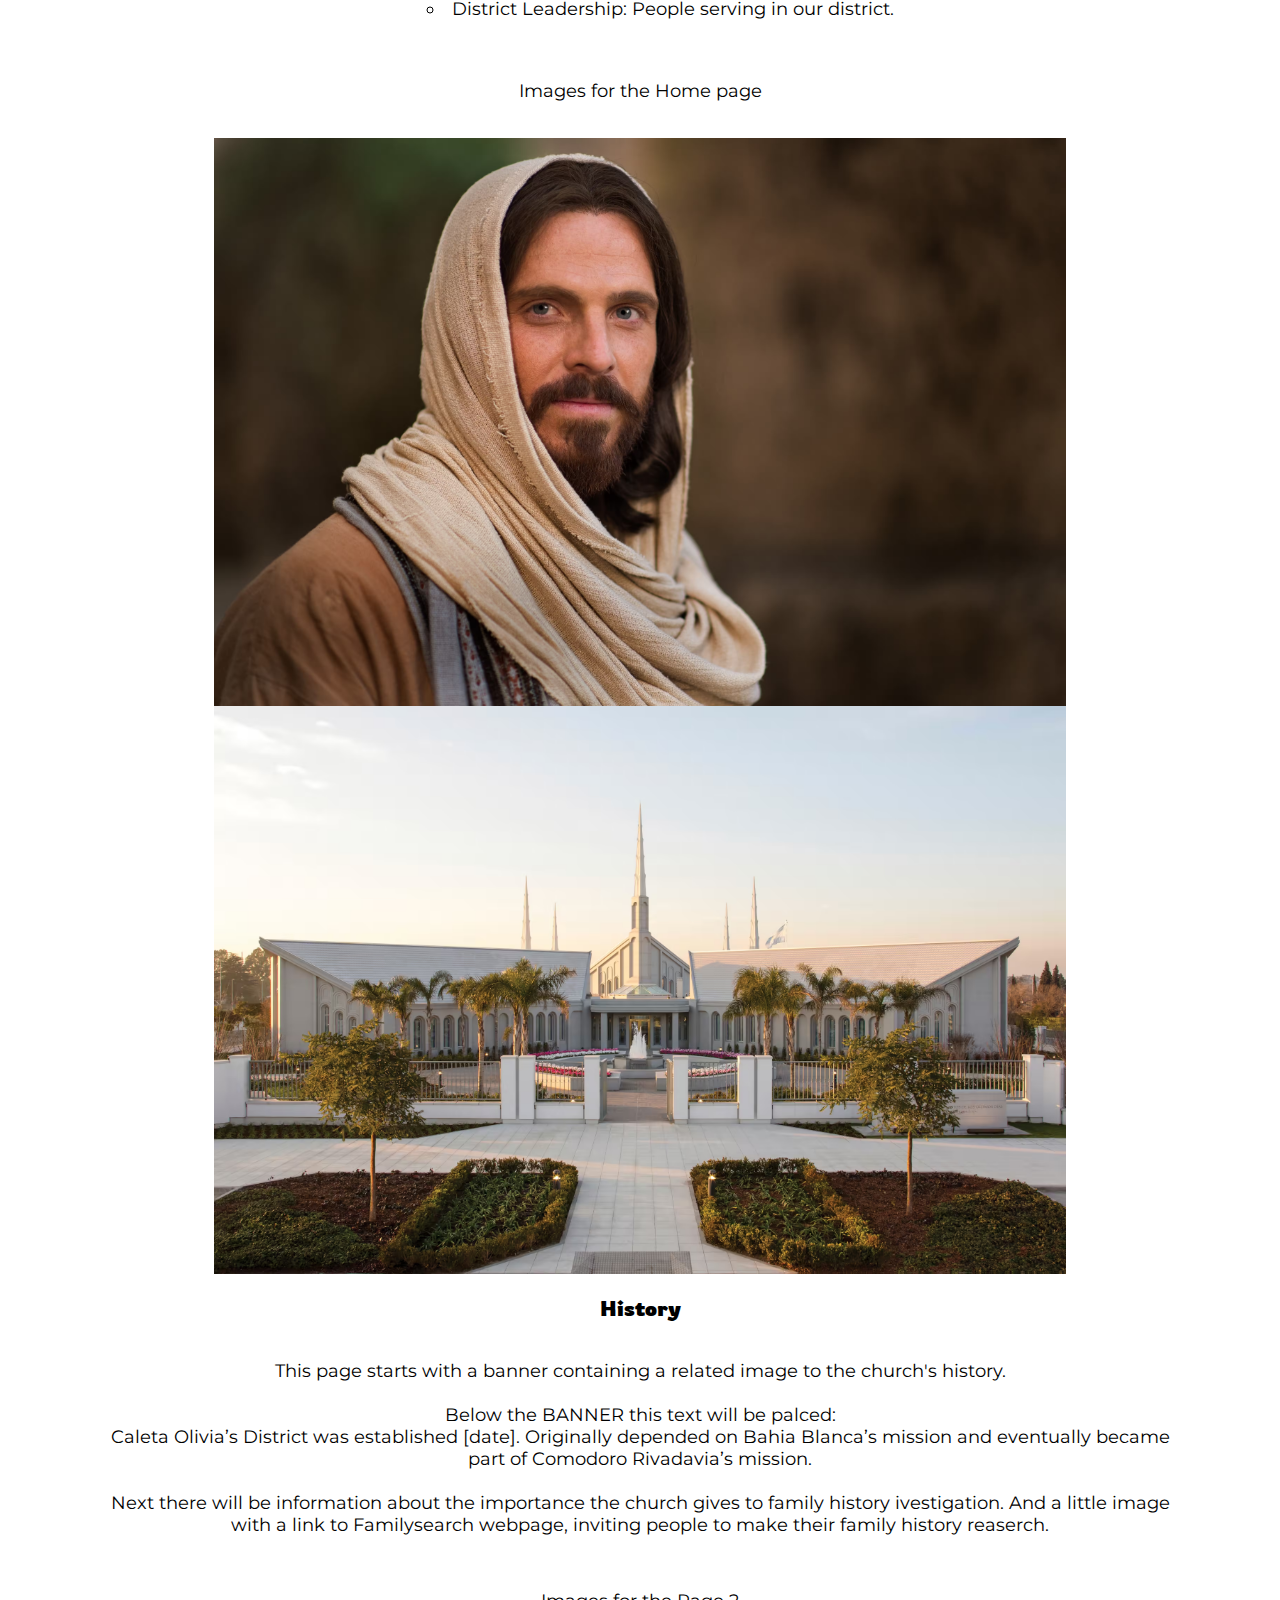
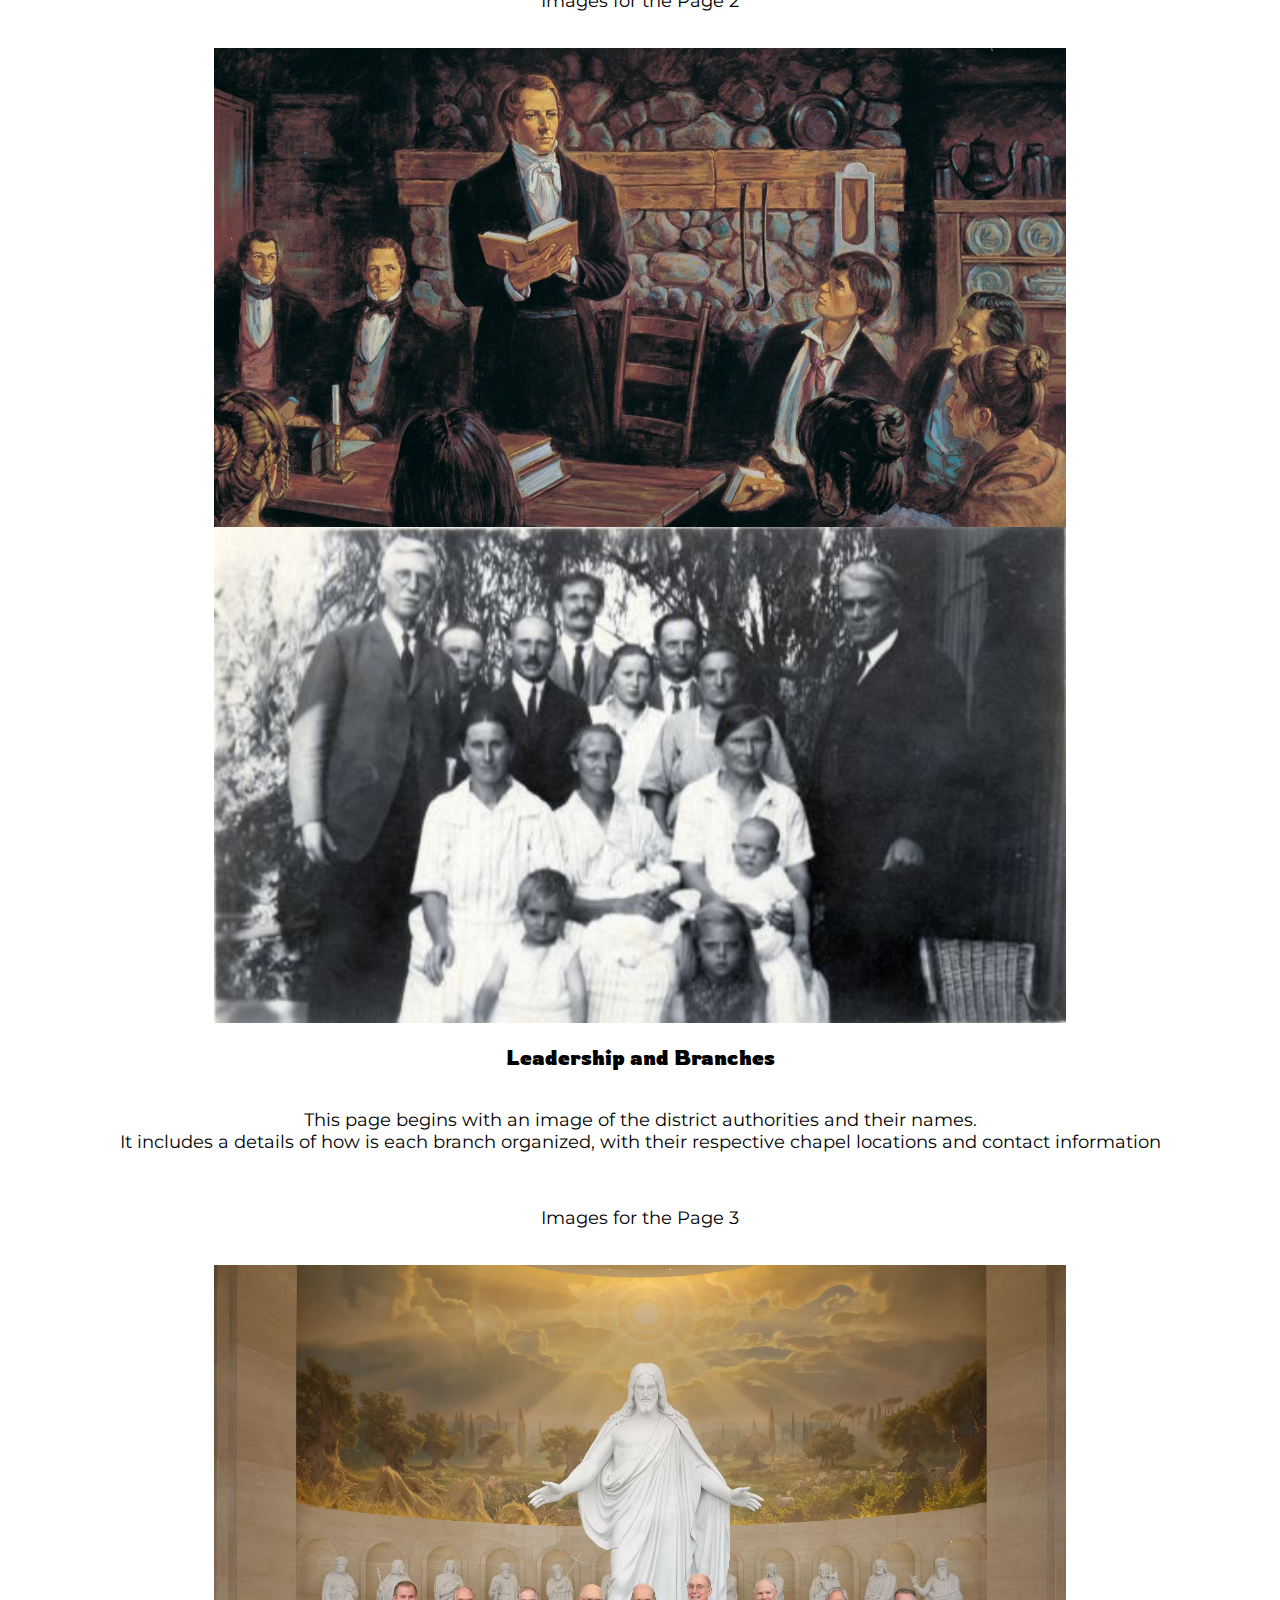
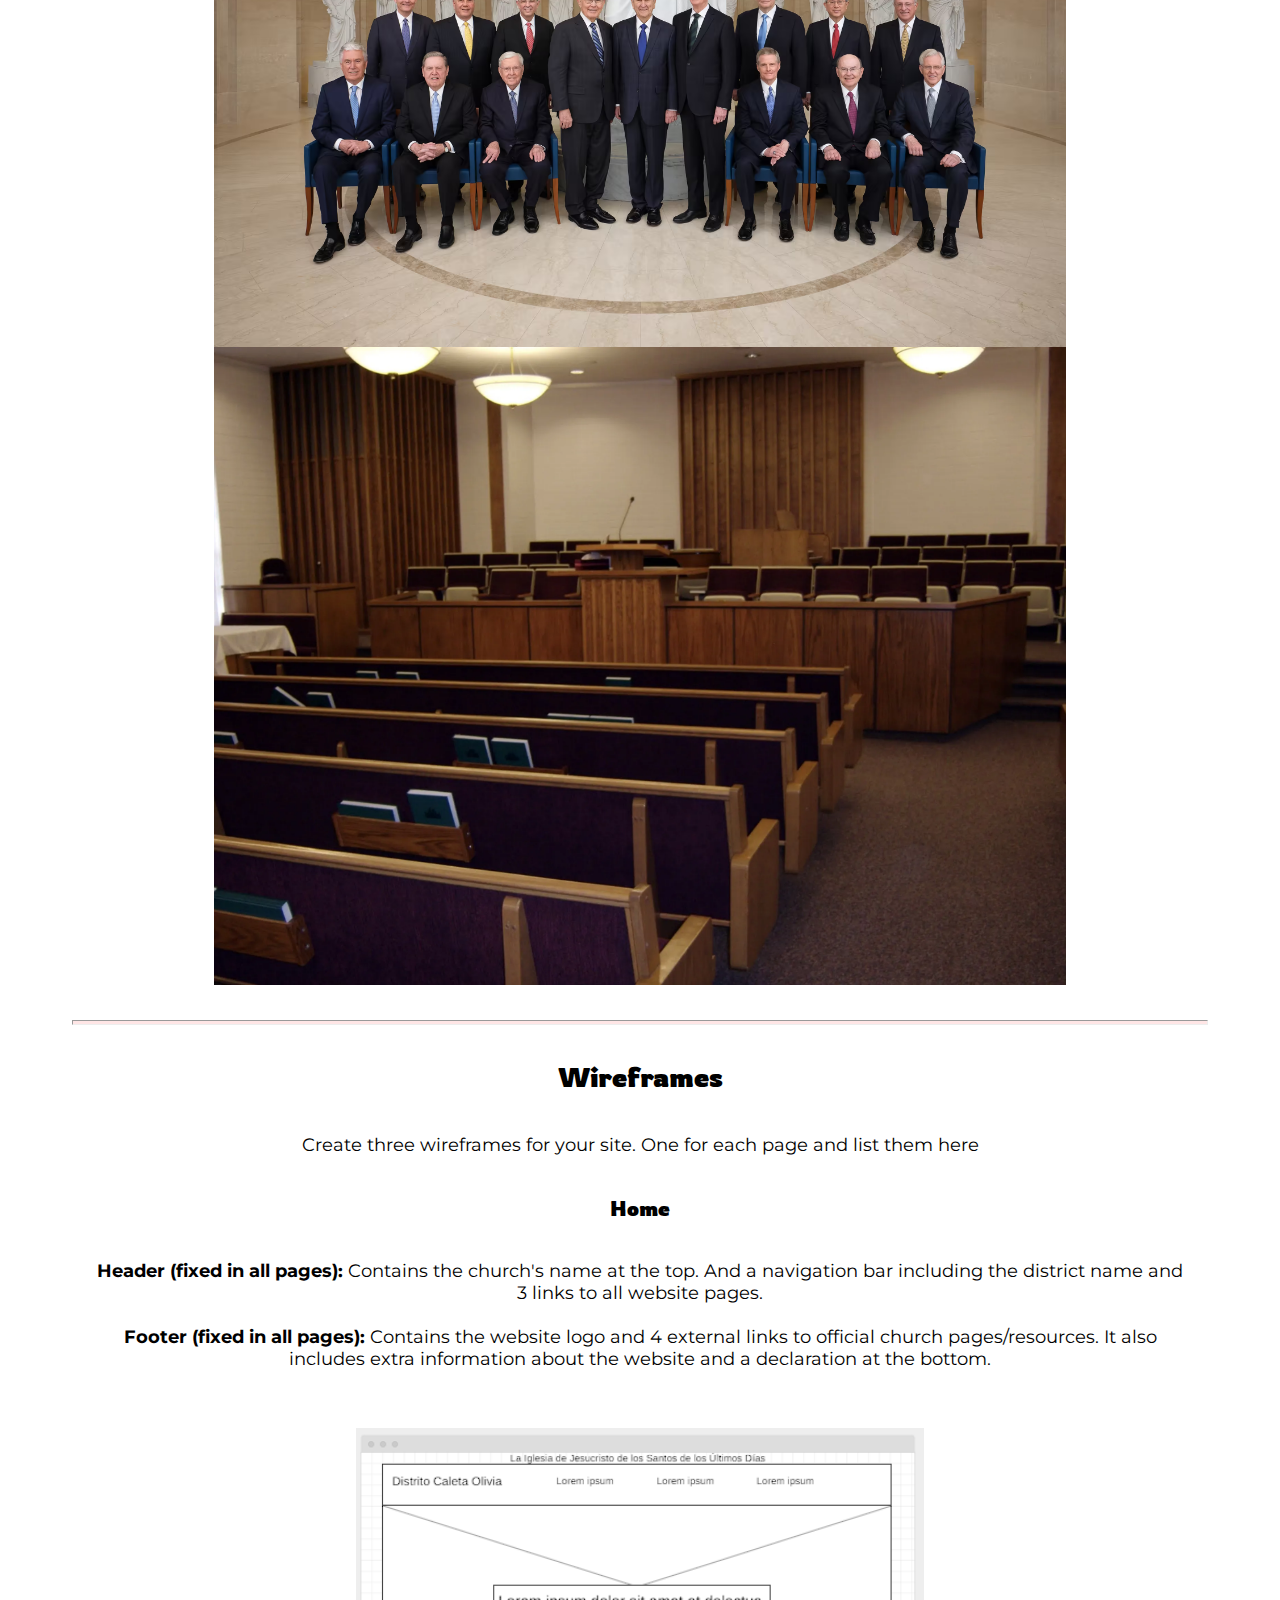
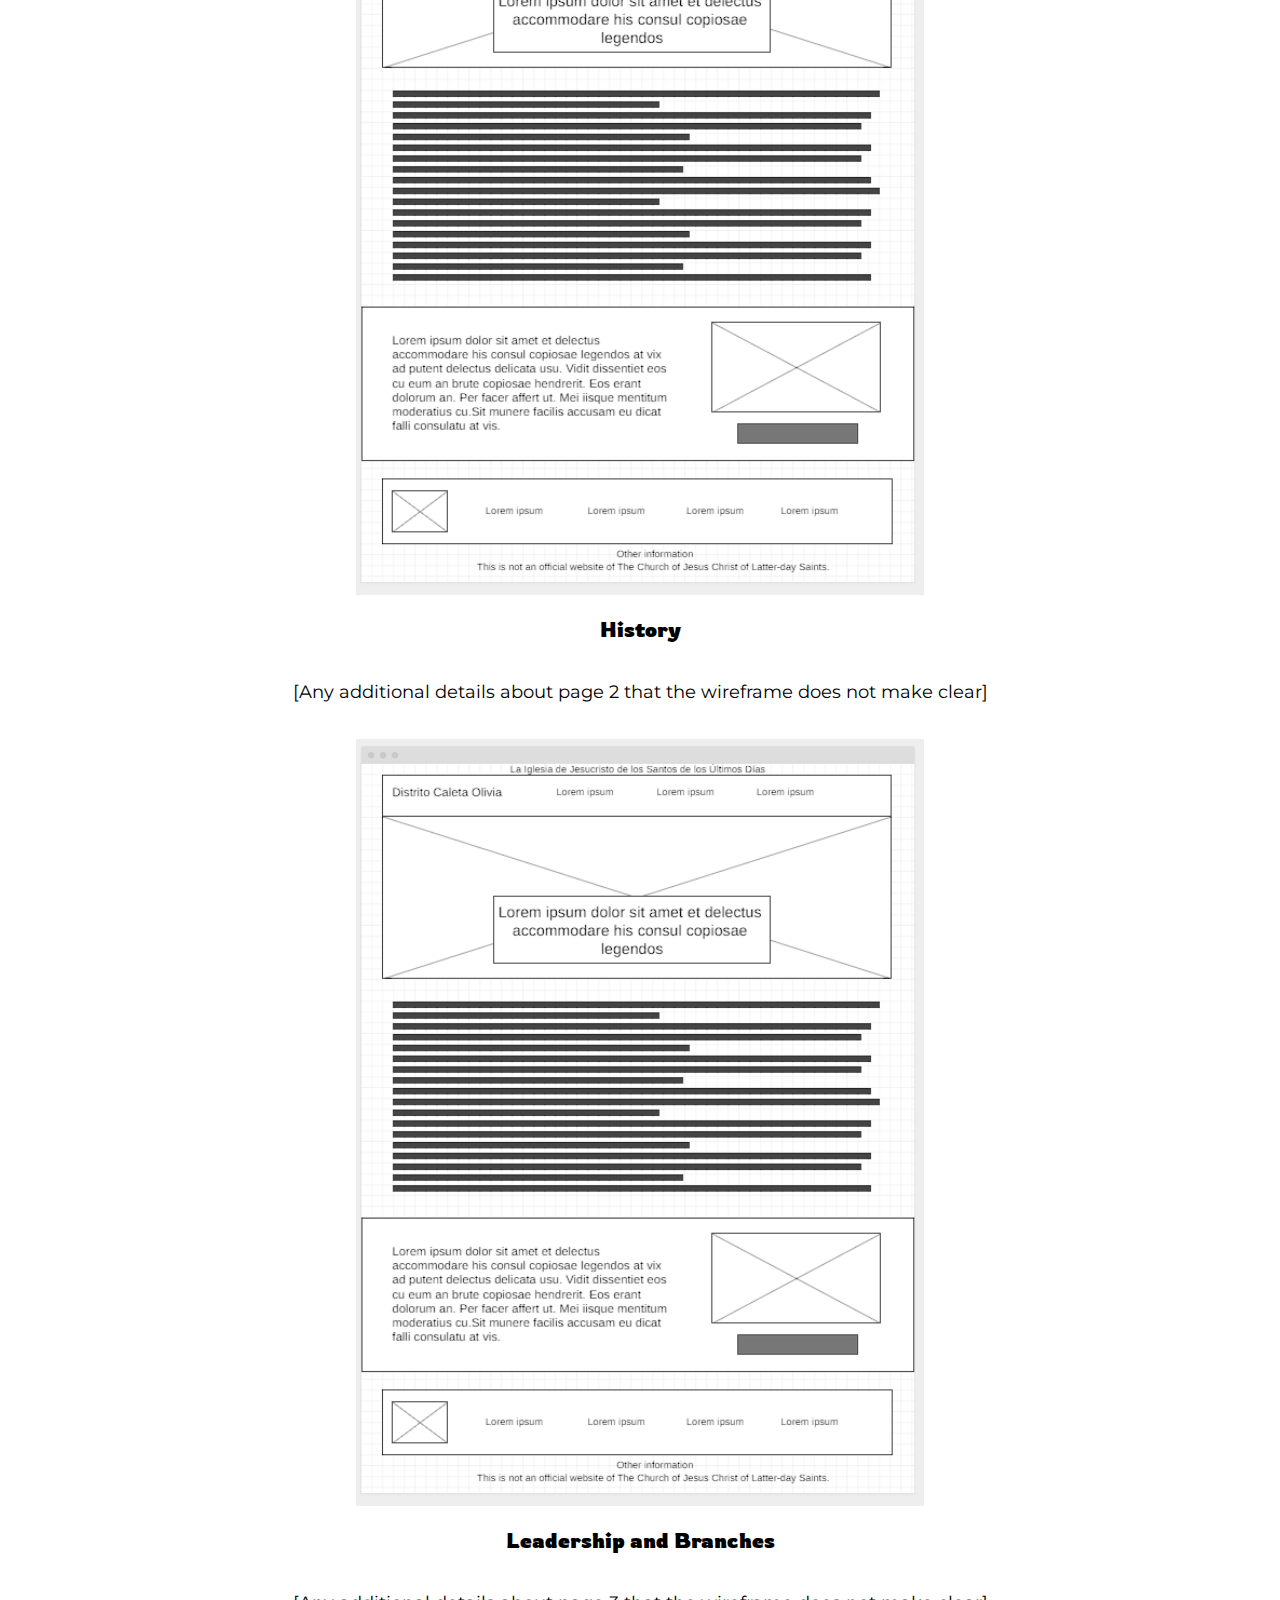
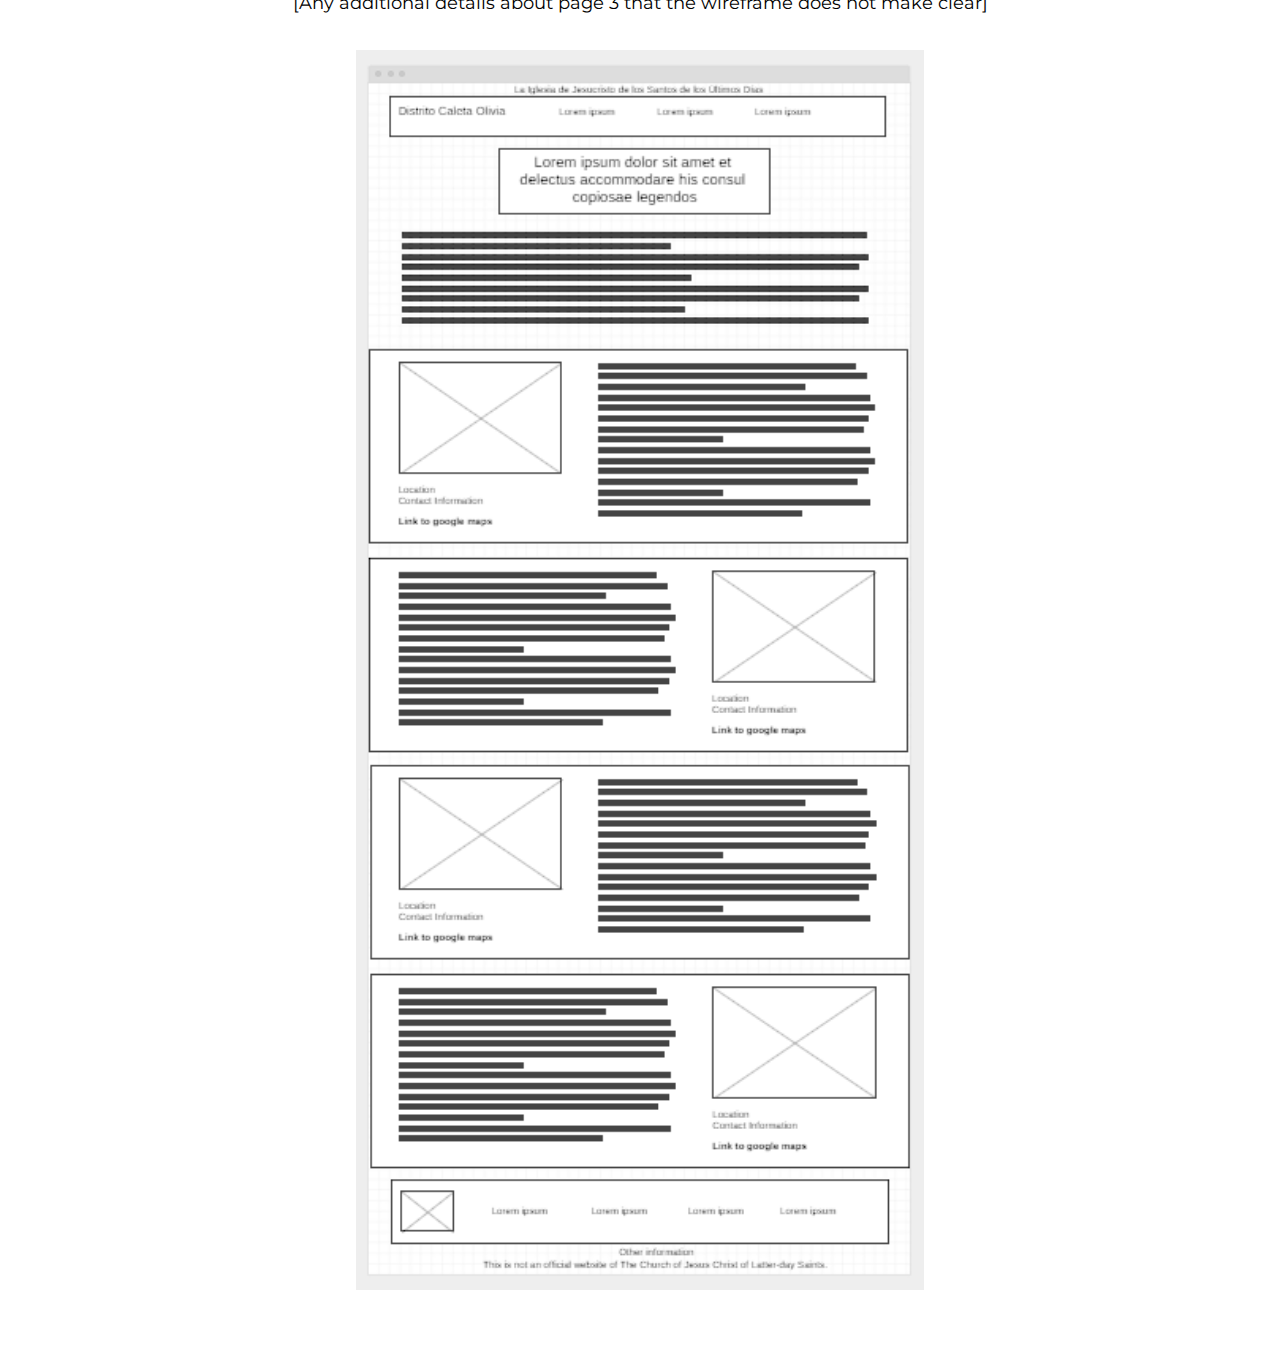
<file: ourdistrict/site-plan.html>
<!DOCTYPE html>
<html lang="en-us">
    
  <head>
    <meta charset="utf-8">
    <title>Site Plan</title>
    <link type="text/css" rel="stylesheet" href="styles/site-plan.css">
  </head>

  <body>
    <header>
      <h1>Caleta Olivia District Site Plan</h1>
      <h2>Fernando Chazarreta</h2>
      <h2>WDD 130-Section 19</h2>
    </header>
    <main>
      <!-- ------------------------Steps 2-3------------------------------ -->
      <hr>
      <h2>Overview</h2>
      <h3>Purpose</h3>
      <p>The purpose of this website is to show Caleta Olivia District's information, such as:
        <ul>
            <li>Leadership composition and branches presidencies</li>
            <li>District activities and events calendar
            </li>
            <li>District History</li>
        </ul>
      </p>


      <h3>Audience</h3>
      <p>This website is for district members and leaders who want to see  district’s calendar, and for people wanting to know more about our district.
    </p>

      <hr>
      <h2>Branding</h2>
      <h3>Website Logo</h3>
      <img class="logo" src="images/logo.png" alt="Logo image">
      <hr>
      <h2>
        Style Guide
      </h2>

      <!-- ------------------------Steps 4-8------------------------------ -->

      <h3>
        Color Palette
      </h3>
      <!--  The colors you choose for a website are one of the most important decisions you will make. Follow the instructions on the activity in iLearn then return and replace the color codes below with the hex color codes (the 6 digit numbers that show at the bottom of each color) for the colors you have chosen below.  You should have at least 2 colors but do not have to fill in all 4 if you do not need them.  -->

      <!-- Copy and paste the URL to your finished palette below Make sure to paste it into both spots -->
      Palette URL: <a href="https://color.adobe.com/District-color-theme-21287908/" target="_blank">https://color.adobe.com/District-color-theme-21287908/</a>


      <table class="colors">
        <tr><th>Primary</th><th>Secondary</th><th>Accent 1</th><th>Accent 2</th></tr>
        <!-- Replace the numbers in the boxes below with your hex color codes. Then switch to the site-plan.css file and change your colors there as well. -->
        <tr><td class="primary">[#FFFFFF]</td><td class="secondary">[#cccccc]</td><td class="accent1">[#FFE6E6]</td><td class="accent2">[#eec0c0]</td></tr>
      </table>

      <h3>
        Typography
      </h3>
      <!-- Choose a font for your paragraphs (body copy) and headlines. What font(s) have you chosen? Why did you choose what you did?  Make sure to review the list of web safe fonts at W3Schools.org as a starting point.  Think also about which of your colors above you might use for background and font colors. -->

      <h4>
        Heading Font: Rowdies  <!-- change this -->
      </h4>
      <h4>
        Paragraph Font: Montserrat  <!-- change this -->
      </h4>
      <h3>
        Normal paragraph example
      </h3>
      <p>
        Lorem ipsum dolor sit amet, consectetur adipiscing elit, sed do eiusmod tempor incididunt ut labore et dolore magna aliqua. Ut enim ad minim veniam, quis nostrud exercitation ullamco laboris nisi ut aliquip ex ea commodo consequat. Duis aute irure dolor in reprehenderit in voluptate velit esse cillum dolore eu fugiat nulla pariatur. Excepteur sint occaecat cupidatat non proident, sunt in culpa qui officia deserunt mollit anim id est laborum.
      </p>
      <h3>
        Colored paragraph example
      </h3>
      <p class="colored">
        Lorem ipsum dolor sit amet, consectetur adipiscing elit, sed do eiusmod tempor incididunt ut labore et dolore magna aliqua. Ut enim ad minim veniam, quis nostrud exercitation ullamco laboris nisi ut aliquip ex ea commodo consequat. 
      </p>

      <!-- ------------------------Step 10------------------------------ -->

      <h3>
        Navigation
      </h3>
      <!-- Think about how you want your navigation bar to look. In the site-plan.css file change the colors to your colors to get the look you desire. --> 
      <nav>
        <a href="#">Home</a>
        <a href="#">District History</a>
        <a href="#">Leadership</a>
     <!-- <a href="#">Calendar</a>  New page to add later-->  
      </nav>
      <hr>
      <h2>
        Site Map
      </h2>
      <div class="sitemap">
        <div class="sm-home">
          Home
        </div>
        <div class="sm-page2">
          History <!-- change this -->
        </div>
        <div class="sm-page3">
          Leadership  <!-- change this -->
        </div>

        <div class="top">
          &nbsp;
        </div>
        <div class="left">
          &nbsp;
        </div>
        <div class="right">
          &nbsp;
        </div>

      </div>

      <!-- --------Content Section -------------- -->
      <hr>
      <h2>
        Content
      </h2>
      <h3>Home page</h3>
      <p>
        This page will contain a banner with a Jesus Christ image as a background or another related image. <br><br> The BANNER TEXT will be this: <br> "Welcome to Caleta Olivia’s District. The Church of Jesus Christ of Latter-Day Saints".
        <br><br>
        Below the BANNER this text will be placed: <br> Our district is located in the Argentinian Patagonia. The head is in Caleta Olivia’s Branch, an 80.000 population city in the north of Santa Cruz province.<br><br>
        The district extends to the south and west covering Santa Cruz's north with 4 branches:
      <ul>
        <li>Caleta Olivia</li>
        <li>Pico Truncado</li>
        <li>Las Heras</li>
        <li>Puerto Deseado</li>
      </ul>
      </p>      
      <p>
        Next there will be a grid with 2 Images and buttons containing links and texts to the child pages.
      <ul>
        <li>District History: How the church was established in Santa Cruz.</li>  
        <li>District Leadership: People serving in our district.</li>
      </ul>  
      </p>
      
      <p>Images for the Home page</p>
        <img src="images/jesus-left.avif" alt="Jesus looking at you">
        <img src="images/buenos-aires-temple.avif" alt="Buenos Aires Temple">

      <h3>History</h3>
      <p>
        This page starts with a banner containing a related image to the church's history.<br><br>
        Below the BANNER this text will be palced:<br>Caleta Olivia’s District was established [date]. Originally depended on Bahia Blanca’s mission and eventually became part of Comodoro Rivadavia’s mission.<br><br>

        Next there will be information about the importance the church gives to family history ivestigation. And a little image with a link to Familysearch webpage, inviting people to make their family history reaserch.

      </p>
      <p>Images for the Page 2</p>
        <img src="images/lds-history.jpeg" alt="People reading scriptures">
        <img src="images/members-argentina.jpeg" alt="First Argentina Members">

      <h3>Leadership and Branches</h3>
      <p>
        This page begins with an image of the district authorities and their names. <br> It includes a details of how is each branch organized, with their respective chapel locations and contact information
      </p>
      <p>Images for the Page 3</p>
        <img src="images/church-presidency-apostles.avif" alt="Church Presidency and Apostles">
        <img src="images/inside-chapel.webp" alt="Inside the chapel">

       <hr>
      <h2>
        Wireframes
      </h2>
      <p>
        Create three wireframes for your site. One for each page and list them here</p>

      <h3>Home</h3>
      <p>         
        <strong> Header (fixed in all pages): </strong> Contains the church's name at the top. And a navigation bar including the district name and 3 links to all website pages.<br><br>
        <strong>Footer (fixed in all pages): </strong> Contains the website logo and 4 external links to official church pages/resources. It also includes extra information about the website and a declaration at the bottom. <br><br>

      </p>
      <img class="wireframe" src="images/history-page-wireframe.PNG" alt="home page wireframe">

      <h3>History</h3>
      <p>         
        [Any additional details about page 2 that the wireframe does not make clear]
      </p>
      <img class="wireframe" src="images/history-page-wireframe.PNG" alt="history page wireframe">

      <h3>Leadership and Branches</h3>
      <p>         
        [Any additional details about page 3 that the wireframe does not make clear]
      </p>
      <img class="wireframe" src="images/leadership-page-wireframe.PNG" alt="leadership page wireframe">
    </main>
  </body>

</html>
</file>
<file: css/style.css>
html {
  font-size: 10px; /* px means "pixels": the base font size is now 10 pixels high */
  font-family: 'Montserrat', sans-serif; /* this should be the rest of the output you got from Google Fonts */
  /* font-family: "Raleway', sans-serif"; */
  /* font-family: "Open Sans", sans-serif; */
    background-color: #5C7373;

}
  
/* * {
  border: 2px solid black;
} */

nav {
  text-align: center;
  background-color: #0554F2;
  padding: 10px;
  box-sizing: border-box;
}

a {
  color: #F2F2F2;
  padding: 10px;
  margin: 10px;
  line-height: 1em;
  font-size: 1.5em;
  
}
  
#active {
  background-color: F2F2F2;
  color: steelblue;
}

body {
  margin: 0;
  background-color: #77A0F2;
}

h1 {
  font-size: 40px;
  text-align: center;
  margin: 50px 0;
  padding: 20px 0;
  color: #00539f;
  text-shadow: 3px 3px 1px black;
}
  
p {
  font-size: 16px;
  text-align: center;
  line-height: 1.5;
  letter-spacing: 0.5px;
  padding: 10px 80px;
}

footer {
  background-color: #0554F2;
  padding: 0px;
}

footer p {
  text-align: center;
  font-size: 1.3em;
  color:white;
}
  
img {
  padding: 15px;
  width: 40%;
  display: block;
  margin: 30px auto;
  border: 4px solid steelblue;

}

a:hover {
  background-color: white;
  color: steelblue;
}

  /* padding and margin:
  When one value is specified, it applies the same margin to all four sides.
  When two values are specified, the first margin applies to the top and bottom, the second to the left and right.
  When three values are specified, the first margin applies to the top, the second to the right and left, the third to the bottom.
  When four values are specified, the margins apply to the top, right, bottom, and left in that order (clockwise).
  
  text-shadow:
  The first pixel value sets the horizontal offset of the shadow from the text: how far it moves across.
  The second pixel value sets the vertical offset of the shadow from the text: how far it moves down.
  The third pixel value sets the blur radius of the shadow. A larger value produces a more fuzzy-looking shadow.
  The fourth value sets the base color of the shadow.

  */
</file>
<file: ourdistrict/styles/style.css>
@import url('https://fonts.googleapis.com/css2?family=Montserrat:wght@200;400&family=Rowdies:wght@300&display=swap');

:root {
    --primary-color: #FFFFFF;
    --secondary-color: #cccccc;
    --accent1-color: #FFE6E6;
    --accent2-color: #eec0c0;
  
    --heading-font: 'Rowdies', tahoma, "IM Fell French Canon SC";
    --paragraph-font: 'Montserrat', sans-serif, Garamond, Helvetica;
  
    --headline-color-on-white: black;   /* headlines on a white background */ 
    --headline-color-on-color: white; /* headlines on a colored background */ 
    --paragraph-color-on-white: black; /* paragraph text on a white background */ 
    --paragraph-color-on-color: black;  /* paragraph text on a colored background */ 
    --paragraph-background-color: #cccccc73;
    --nav-link-color: black;
    --nav-background-color: #cccccc77;
    --nav-hover-link-color: #FFFFFF;
    --nav-hover-background-color: #FFDEDE;
  }

#content {
    width: 100%;
    max-width: 1600px;
    margin: 0 auto;
    min-width: 600px;
    margin-top: 110px;
}

img {
    width: 100%;
}

p, h2, h3, h4, ul, section {
    font-family: var(--paragraph-font);
    font-size: 28px;
    font-weight: lighter;
}

h1 {
    font-family: var(--heading-font);
}

a {
    font-family: var(--paragraph-font);
    font-size: 24px;
    text-decoration: none;
    color: var(--paragraph-color-on-color)
}

a:hover {
    color: var(--nav-hover-link-color);
}

.action-button-history:hover,
.action-button-leadership:hover,
.history-action-button:hover{
    background-color:var(--accent2-color)
}

.fixed-nav {
    display:grid;
    grid-template-columns: 2.2fr repeat(3, 1fr) 0.5fr;
    background-color: var(--primary-color);
    border-bottom: 1px solid var(--accent2-color);
    column-gap: 20px;
    border-radius: 10px;
    overflow: hidden;
    position: fixed; /* Set the navbar to fixed position */
    top: 0px; /* Position the navbar at the top of the page */
    width: 100%; /* Full width */
}

.nav-title {
    font-size: 28px;
    font-weight: bold;
    margin: 0 auto;
    display: flex;
    align-items: center;
    align-self: center;
}

nav a {
    font-family: var(--paragraph-font);
    color: var(--nav-link-color);
    display: flex;
    align-items: center;
    justify-content: center;
}

nav a:hover{
    background-color: var(--nav-hover-background-color);
}

#a1 , #a2 , #a3 {
    grid-column-start: 2;
    width: 100%;
    height: 3em;
    align-self: center;
    text-align: center;

}

#a2 {
    grid-column-start: 3;
}

#a3 {
    grid-column-start: 4;
}

.home-banner {
    display: grid;
    grid-template-columns: repeat(8, 1fr);
    grid-template-rows: repeat(6, 1fr);
    margin: 0px auto;
    max-height: 500px;
    height: 50vmin;
}

.home-banner-background {
    grid-column: 1/9;
    grid-row: 1/7;
    object-fit: cover;
    height: 100%;
    border-radius: 10px;
}

.home-banner img {
    width: 80%;
    margin: 70px auto;
    min-height: 200px;
}

.home-banner-msg-container {
    grid-column: 3/7;
    grid-row: 6/7;
    background-color: rgba(0, 0, 0, 0.6);
    border-radius: 50px;
    height: 70%;
    align-self: center;
}

#home-banner-msg{
    grid-column: 3/7;
    grid-row: 6/7;
    text-align: center;
    font-size: 32px;
    font-weight: lighter;
    letter-spacing: 0.1em;
    color: white;
}

.home-floating-text {
   margin: 200px 5%;
   letter-spacing: 0.06em;
   line-height: 1.6;
}

.history-floating-text {
    margin: 200px 5%;
    letter-spacing: 0.06em;
    line-height: 1.6;
 }

 .leadership-floating-text {
    margin: 150px 5%;
    letter-spacing: 0.06em;
    line-height: 1.6;
 }

.floating-text ul{
    line-height: 1.6;
    list-style-type: circle;
}

.home-grid {
    display: grid;
    grid-template-columns: 1fr 1fr;
    background-color: var(--nav-background-color);
    border-radius: 5px;
    align-items: center;
    justify-items: center;
    padding: 50px 0;
    width: 80%;
    margin: 0 auto;
}

.grid-background {
    grid-area: 1 / 1 / 3 / 3;
}

.history-grid-img {
    grid-area: 1 / 1 / 2 / 2;
    width: 80%;
    height: 300px;
    object-fit: cover;
    border-radius: 5px;
    border: 5px solid black;
}

.grid-text-history {
    grid-area: 2 / 1 / 3 / 2;
    width: 80%;
}

.button-container-history {
    grid-area: 3 / 1 / 4 / 2;
}

.action-button-history {
    grid-area: 3 / 1 / 4 / 2;
    text-align: center;
    font-weight: bold;
    background-color: var(--nav-background-color);
    border-radius: 5px;
    padding: 2%;
    width: 40%;
    margin: 20px 0 10px 0;
    box-shadow: 5px 5px 10px black;
}

.home-leadership-img {
    grid-area: 1 / 2 / 2 / 3;
    width: 80%;
    height: 300px;
    object-fit: cover;
    border-radius: 5px;
    border: 5px solid black;
}

.grid-text-leadership {
    grid-area: 2 / 2 / 3 / 3;
    width: 80%;
    align-self:baseline;
}

.button-container-leadership {
    grid-area: 3 / 2 / 4 / 3;
}

.action-button-leadership {
    grid-area: 3 / 2 / 4 / 3;
    text-align: center;
    font-weight: bold;
    background-color: var(--nav-background-color);
    border-radius: 5px;
    padding: 2%;
    width: 40%;
    margin: 20px 0 10px 0;
    box-shadow: 5px 5px 10px black;
}

.footer-nav {
    display: grid;
    grid-template-columns: 0.5fr repeat(4, 1fr) 0.5fr;
    margin: 80px 0 20px 0;
    background-color: var(--nav-background-color);
    border-radius: 5px;
    height: 9vmin;
}

#logo {
    grid-column-start: 1;
    height: 9vh;
    width: 9vh;
    object-fit: cover;
    justify-self: center;
}

#a4 , #a5 , #a6, #a7 {
    grid-column-start: 2;
    width: 100%;
    height: 9vh;
    justify-content: center;
    text-align: center;
    font-size: 20px;
}

#a5 {
    grid-column-start: 3;  
}

#a6 {
    grid-column: 4;
    text-align: center;
}

#a7 {
    grid-column-start: 5;
}

#bottom-text1,
#bottom-text2 {
    text-align: center;
    margin: 10px 0;
    font-size: 16px;
}

.history-grid {
    display: grid;
    grid-template-columns: 2fr 1fr;
    gap: 20px;
    background-color: var(--accent1-color);
    border-radius: 10px;
    margin-top: 80px;
    padding: 0 40px;
}

.family-search-text {
    margin: 30px 0;
    grid-column: 1;
    grid-row: 1/3;
    align-self: center;
}

.history-action-button {
    grid-column-start: 2;
    grid-row-start: 2;
    margin-bottom: 20px;
    align-self:center;
    text-align: center;
    padding: 5px 0;
    font-weight: bold;
    background-color: var(--nav-background-color);
    border-radius: 5px;
    box-shadow: 5px 5px 10px black;
} 

.family-search-grid-img {
    grid-column-start: 2;
    grid-row-start: 1;
    padding-top: 30px;
    align-self: center;
}

.leadership-msg { 
    width: 50%;
    margin: 200px auto 0 auto;
    text-align: center;
    background-color: var(--nav-background-color);
    border-radius: 5px;
    padding: 40px 100px;
    line-height: 45px;
}

.leadership-banner-msg{
    font-weight: lighter;
}

.branches-grid {
    display: grid;
    grid-template-rows: repeat(4, 1fr);
    align-items: center;
    width: fit-content;
    max-width: 1200px;
    height: fit-content;
    margin: 0 auto;
}

.branch-left {
    display: grid;
    grid-template-columns: 1fr auto;
    height: fit-content;
    background-color: var(--nav-background-color);
    border-radius: 10px;
    align-items: center;
    margin-bottom: 50px;
}

.branch-left-img {
    padding: 50px 50px;
    box-sizing: border-box;
    min-width: 400px;
    grid-column: 1/2;
    border-radius: 70px;
}

.branch-left-text,
.branch-right-text {
    grid-column-start: 2;
    padding-right: 60px;
    min-width: 400px;
}

.branch-left-text ul,
.branch-right-text ul {
    font-size: 24px;
}

.branch-left-text h4,
.branch-right-text h4 {
    font-weight: bold;
    text-align: center;
}

.branch-left-contact-section {
    padding: 0 0 30px 50px;
    box-sizing: border-box;
    grid-column: 1/3;
    text-align: center;
}

.whatsapp-logo {
    width: 40px;
}

.branch-right {
    display: grid;
    grid-template-columns: auto 1fr;
    height: fit-content;
    background-color: var(--nav-background-color);
    border-radius: 10px;
    align-items: center;
    margin-bottom: 50px;
}

.branch-right h4,
.branch-left h4 {
    margin-bottom: 0;
}
.branch-right-img {
    padding: 50px 50px;
    box-sizing: border-box;
    grid-column: 2/3;
    grid-row: 1/2;
    border-radius: 70px;
    margin: 30px auto;
    min-width: 400px;
}

.branch-right-text {
    grid-column-start: 1;
    padding-left: 60px;
}

.branch-right-contact-section {
    padding: 0 0 30px 50px;
    box-sizing: border-box;
    grid-column: 1/3;
    text-align: center;
}

.branch-whatsapp-link {
    font-size: 20px;
    margin: 0 0 50px 0;
}

.branch-map-link{
    font-size: 20px;
    margin: 0;
}

.branch-left-text ul,
.branch-right-text ul {
    line-height: 1.6;
    list-style-type: circle;
    margin-top: 0;
}

.branch-left-contact-section a,
.branch-left-contact-section p,
.branch-right-contact-section a,
.branch-right-contact-section p {
    font-size: 20px;
    font-weight: bold;
    letter-spacing: 1px;
}
</file>
<file: wwr/styles/style.css>
@import url('https://fonts.googleapis.com/css2?family=Comfortaa:wght@700&family=Noto+Sans:ital,wght@0,700;1,400&display=swap');

#content {
    max-width: 1600px;
    margin: 0 auto;
}

body {
    background-color: #3E4CE6;
    margin: 0;
    padding: 0;
    font-family: 'Noto Sans', tahoma, sans-serif;
    font-size: 22px;
}

header {
    background-color: #F5DC82;
    align-items:center;
    display: grid;
    grid-template-columns: 150px auto;
    opacity: 0.9;
}

nav {
    display: flex;
    justify-content: space-around;
}

#logo-link {
    padding-top: 5px;
    justify-self: center;
    align-self: center;
}

nav a {
    text-align: center;
    color: #3E4CE6;
    text-decoration: none;
    margin: 10px 10px;
}

nav a:hover {
    background-color: #3E4CE6;
    color: white;
}

.logo {
    width: 80px;
}

#hero {
    display: grid;
    grid-template-columns: 1fr 3fr 1fr;
    margin-top: -100px; 
}

#hero-box {
    grid-column: 1/4;
    grid-row: 1/3;
    z-index: -1;
}
#hero-msg {
    grid-column: 2/3;
    grid-row: 1/2;
    margin-top: 100px;
}

#hero-msg h1, 
#hero-msg h4 {
    text-align: center;
    font-family: 'Noto Sans', tahoma, sans-serif;
}

#hero-img {
    width: 100%;
}

.button-box {
    text-align: center;
    margin: 30px auto;
}

.home-grid {
    color: white;
    display: grid;
    grid-template-columns: repeat(10, 1fr);
}

.rivers-card {
    grid-column: 2/4;
    grid-row: 2/3;
}

.camping-card {
    grid-column: 5/7;
    grid-row: 2/3;
}

.rapids-card {
    grid-column: 8/10;
    grid-row: 2/3;
}

#background {
    grid-column: 1/11;
    grid-row: 4/9;
    background-color: #70749C; 
}

.mountains {
    grid-column: 2/7;
    grid-row: 5/8;
    box-shadow: 5px 5px 10px #6f7364;
    width: 100%;
}

.msg {
    grid-column: 6/10;
    grid-row: 6/7;
    background-color:#232646;
    padding: 5px 20px 15px;
    line-height: 1.5em;
}

.card-img {
    border: 10px solid #232646;
    transition: transform .5s;
    box-shadow: 5px 5px 10px #6f7364;
    margin-top: 30px;
    margin-bottom: 80px;
    width: 100%;
    box-sizing: border-box;
}

.card-img:hover {
    opacity: .6;
    transform: scale(1.1);
}

.book,
.join {
    background-color: white;
    color: #232646;
    text-decoration: none;
    font-size: 18px;
    padding: 10px; 
    margin-top: 50px;
    border-radius: 5px;
}

.book:hover,
.join:hover {
    background-color: #232646;
    color: white;
}

.msg h2 {
    color: white;
    font-family: 'Comfortaa', 'Lucida Grande', sans-serif;
    margin-top: 20px;
}


.msg p {
    color: white;
    font-size: .8em;
    padding-bottom: 15px;
}

.home-title {
    color: white;
    font-family: 'Comfortaa', 'Lucida Grande', sans-serif;
    font-size: 2em;
    margin-top: 10px;
}

.icon {
    width: 80px;
    padding-top: 10px;
}

footer {
    background-color: #F5DC82;
    color: #3E4CE6;
    padding: 25px 50px;
    margin-top: 200px; 
    display: flex;
    justify-content: space-around;
    align-items: center;
}

h4 {
    color: white;
}

h1 {
    margin: 50px 0;
}

@media screen and (max-width: 900px) {
    #hero, .home-grid {
        display: block;
        height: auto;
    }
    nav, footer {
        flex-direction: column;
    }
    nav a {
        display: block;
        padding: 15px;
    }
    #hero {
        margin-top: 0;
    }
    #hero-msg {
        margin-top: 0;
    }
    #hero-msg h4 {
        display: none;
    }
    .home-title {
        font-size: 25px;
        color: #6f7364;
    }
    .rivers-card, .camping-card, .rapids-card { 
        margin: 50px auto;
        width: 60%;
    }
    #background {
        display: none;
    }
    .mountains, .msg {
        width: 80%;
        display: block;
        margin: 0 auto;
    }
    footer {
        margin-top: 25px;
    }
}
</file>
<file: positionstyles.css>
/* CSS - Name: "positionstyles.css" */
/* Activity 1 styles */
.content1 {
  display: grid;
  grid-template-columns: 1fr 1fr;
  justify-items: center;
  gap: 20px;

}
.red1 { 
  width: 100%; 
  height: 100px; 
  background-color: red; 
  grid-column: 1/3;

} 
.green1 {
  width: 200px; 
  height: 200px; 
  background-color: green; 

} 
.yellow1 {
  width: 200px; 
  height: 200px; 
  background-color: gold; 
} 
.blue1 {
  width: 100%; 
  height: 100px; 
  background-color: blue; 
  grid-column: 1/3;
} 
/* Activity 2 styles */ 
/* .content2 {
} */
.red2 {
  width: 100px; 
  height: 100px; 
  background-color: red; 
} 
.green2 { 
  width: 100px; 
  height: 100px; 
  background-color: green; 
  margin: -50px 0 0 50px;
} 
.yellow2 {
  width: 100px; 
  height: 100px; 
  background-color: gold; 
  margin: -50px 0 0 100px;
} 
.blue2 {
  width: 100px; 
  height: 100px; 
  background-color: blue; 
  margin: -50px 0 0 150px;
} 
/* Activity 3 styles */ 
.content3 {
  display: grid;
  grid-template-columns: 1fr 1fr;
  column-gap: 50px;
}
.red3 {
  width: 100%; 
  height: 100px; 
  background-color: red; 
  grid-column: 1/3;
} 
.green3 {
  width: 100%; 
  height: 100px; 
  background-color: green;
  justify-self: flex-start;
} 
.yellow3 {
  width: 100%; 
  height: 100px; 
  background-color: gold; 
  justify-self: flex-end;
} 
.blue3 {
  width: 100%;
  height: 100px; 
  background-color: blue; 
  grid-column: 1/3;
} 
/* Activity 4 styles */ 
.content4 {
  /* This is the parent of the activity 4 boxes. */
  height: 400px;
  display: grid;
  grid-template-columns: 1fr 1fr;
}
.red4 {
  width: 100%; 
  height: 100%; 
  background-color: red; 
  grid-row: 1/4;
} 
.green4 {
  width: 100%; 
  height: 100%;  
  background-color: green; 
} 
.yellow4 {
  width: 100%; 
  height: 100%; 
  background-color: gold; 
} 
.blue4 {
  width: 100%; 
  height: 100%; 
  background-color: blue; 
} 
/* Activity 5 styles */ 
.content5 {
  /* This is the parent of the activity 5 boxes. */
  height: 400px;
  }
.red5 { 
  width: 100%; 
  height: 100px; 
  background-color: red; 
} 
.green5 { 
  width: 150px;
  height: 150px; 
  background-color: green; 
  float: left;

} 
.yellow5 {
  width: 100%; 
  height: 200px; 
  background-color: gold; 
  font-size: 11px;
} 
.blue5 {
  width: 100%; 
  height: 100px; 
  background-color: blue; 
} 
/* Activity 6 styles */ 
.content6 {
  /* This is the parent of the activity 6 boxes. */
  display: grid;
  grid-template-columns: repeat(6,1fr);
  grid-template-rows: repeat(6,1fr);
}
.red6 {
  width: 100%; 
  height: 100px; 
  background-color: red; 
  grid-column: 1/5;
  grid-row: 1/3;
} 
.green6 {
  width: 100%; 
  height: 100%;
  background-color: green; 
  grid-column: 1/3;
  grid-row: 5/7;
  z-index: 2;
} 
.yellow6 {
  width: 100%; 
  height: 100%; 
  background-color: gold; 
  grid-column: 5/7;
  grid-row: 3/7;
  z-index: 2;
} 
.blue6 {
  width: 100%;
  height: 100%;
  background-color: blue; 
  grid-column: 2/6;
  grid-row: 2/6;
  z-index: 1;
} 


/* Do not make any changes below here */
.activity {
  width: 70%; 
  margin: 20px auto; 
  font-family: Arial, sans-serif; 
  border: 1px solid black; 
  padding: 10px; 
  clear:both; 
  overflow: auto;
} 

.hint {
  border: 1px solid grey;
  background: #e0e0e0;
  padding: .5em;
  position: relative;
  margin: 1em 0;
}
.hint h3 {
  margin: 0;
}
.hint:hover {
  background: #d0d0d0;
}
.hint > div {
  display: none;
}

.hint input[type=checkbox] {
  position: absolute;
  width: 100%;
  height: 100%;
  opacity: 0;
  z-index: 1;
  cursor: pointer;
}

.hint input[type=checkbox]:checked ~ div {
  display: block;
}

.hint i {
  position: absolute;
  transform: translate(-6px, 0);
  margin-top: 16px;
  right: 10px;
  top: -3px;
}
.hint i:before, .hint i:after {
  content: "";
  position: absolute;
  background-color: black;
  width: 3px;
  height: 9px;
}
.hint i:before {
  transform: translate(2px, 0) rotate(45deg);
}
.hint i:after {
  transform: translate(-2px, 0) rotate(-45deg);
}

.hint input[type=checkbox]:checked ~ i:before {
  transform: translate(-2px, 0) rotate(45deg);
}
.hint input[type=checkbox]:checked ~ i:after {
  transform: translate(2px, 0) rotate(-45deg);
}
.hint a {
  position: relative;
  z-index: 1;
}
</file>
<file: ourdistrict/styles/site-plan.css>
/* if you are using any Google fonts change the font names below to your fonts. 
Any spaces in your font name should be replaced with a +. 
Fonts are separated by a | */
@import url('https://fonts.googleapis.com/css2?family=Montserrat:wght@200;400&family=Rowdies:wght@300&display=swap');

:root {
  /* change the values below to your colors from your palette */
  --primary-color: #FFFFFF;
  --secondary-color: #CCCCCC;
  --accent1-color: #FFE6E6;
  --accent2-color: #eec0c0;

  /* change the values below to your chosen font(s) */
  --heading-font: 'Rowdies', tahoma, "IM Fell French Canon SC";
  --paragraph-font: 'Montserrat', sans-serif, Garamond, Helvetica;

  /* these colors below should be chosen from among your palette colors above */
  --headline-color-on-white: black;   /* headlines on a white background */ 
  --headline-color-on-color: black; /* headlines on a colored background */ 
  --paragraph-color-on-white: black; /* paragraph text on a white background */ 
  --paragraph-color-on-color: black; /* paragraph text on a colored background */ 
  --paragraph-background-color: #cccccc73;
  --nav-link-color: black;
  --nav-background-color: #cccccc77;
  --nav-hover-link-color: #FFFFFF;
  --nav-hover-background-color: #FFDEDE;
}


/*  Look around below...but DON'T CHANGE ANYTHING! */

body {
  max-width: 1200px;
  margin: 0 auto;
  padding: 4em;
  font-size: 18px;
  text-align: center;
}
img {
  display: block;
  margin: 0 auto;
  width: 75%;
}
h1, h2, h3, h4, h5, h6 {
  font-family: var(--heading-font);
  color: var(--headline-color-on-white);
}
h2 {
  text-align: center;
}
hr {
  height: 3px;
  margin: 35px 0;
  background: var(--accent1-color);
}
header {
  padding: 1em;
  text-align: center;
  color: var(--headline-color-on-color);
  background-color: var(--paragraph-background-color);
}
header > h1, header > h2 {
  color: var(--headline-color-on-color);
}

.logo {
  width: 30%;
}

p {
  font-family: var(--paragraph-font);
  color: var(--paragraph-color-on-white);
  padding: 1em;
}

li {
  font-family: var(--paragraph-font);
  list-style:inside;
  list-style-type: circle;
}
ul {
  margin-bottom: -30px; /* Used to eliminate long space after ul */
  margin-top: -20px;
}
.colors {
  width: 100%;
  min-width: 350px;
  margin: 30px auto;
  text-align: center;
}
.colors th {
  background-color: #999;
}
.colors td{
  width: 25%;
  height: 3em;
}

.primary {
  background-color: var(--primary-color);
}
.secondary {
  background-color: var(--secondary-color);
}
.accent1 {
  background-color: var(--accent1-color);
}
.accent2{
  background-color: var(--accent2-color);
}

p.colored {
  background-color: var(--paragraph-background-color);
  color: var(--paragraph-color-on-color);
  font-weight: bold;
}

nav {
  background-color: var(--nav-background-color);
  line-height: 3em;
  text-align: center;
  font-size: 1.2em;
}
nav  {
  list-style-type: none;
  display: flex;

}
nav a {
  padding:1em;
  min-width: 120px;
  text-decoration: none;
  padding: 10px;

}
nav a:link, nav a:visited {
  color: var(--nav-link-color);
}
nav a:hover {
  color: var(--nav-hover-link-color);
  background-color: var(--nav-hover-background-color);
}

.sitemap {
  display: grid;
  justify-content: center;

  grid-template-columns: repeat(6, 15%);
  grid-template-rows: 3em 1.5em 1.5em 3em;
  grid-template-areas: ". . home home . ."
    ". . . top . ."
    ". left left right right ."
    "page2 page2 . . page3 page3";
}
.sitemap > div {

  text-align: center;

}
.sm-home {
  grid-area: home;
  background-color: #ccc;
  line-height: 3em;
}
.sm-page2 {
  grid-area: page2;
  background-color: #ccc;
  line-height: 3em;
}
.sm-page3 {
  grid-area: page3;
  background-color: #ccc;
  line-height: 3em;
}

.top {
  grid-area: top;
  border-left: 1px solid;
}

.left {
  grid-area: left;
  border-top: 1px solid;
  border-left: 1px solid;
}

.right {
  grid-area: right;
  border-top: 1px solid;
  border-right: 1px solid;
}

.wireframe {
  width: 50%;
}
</file>
